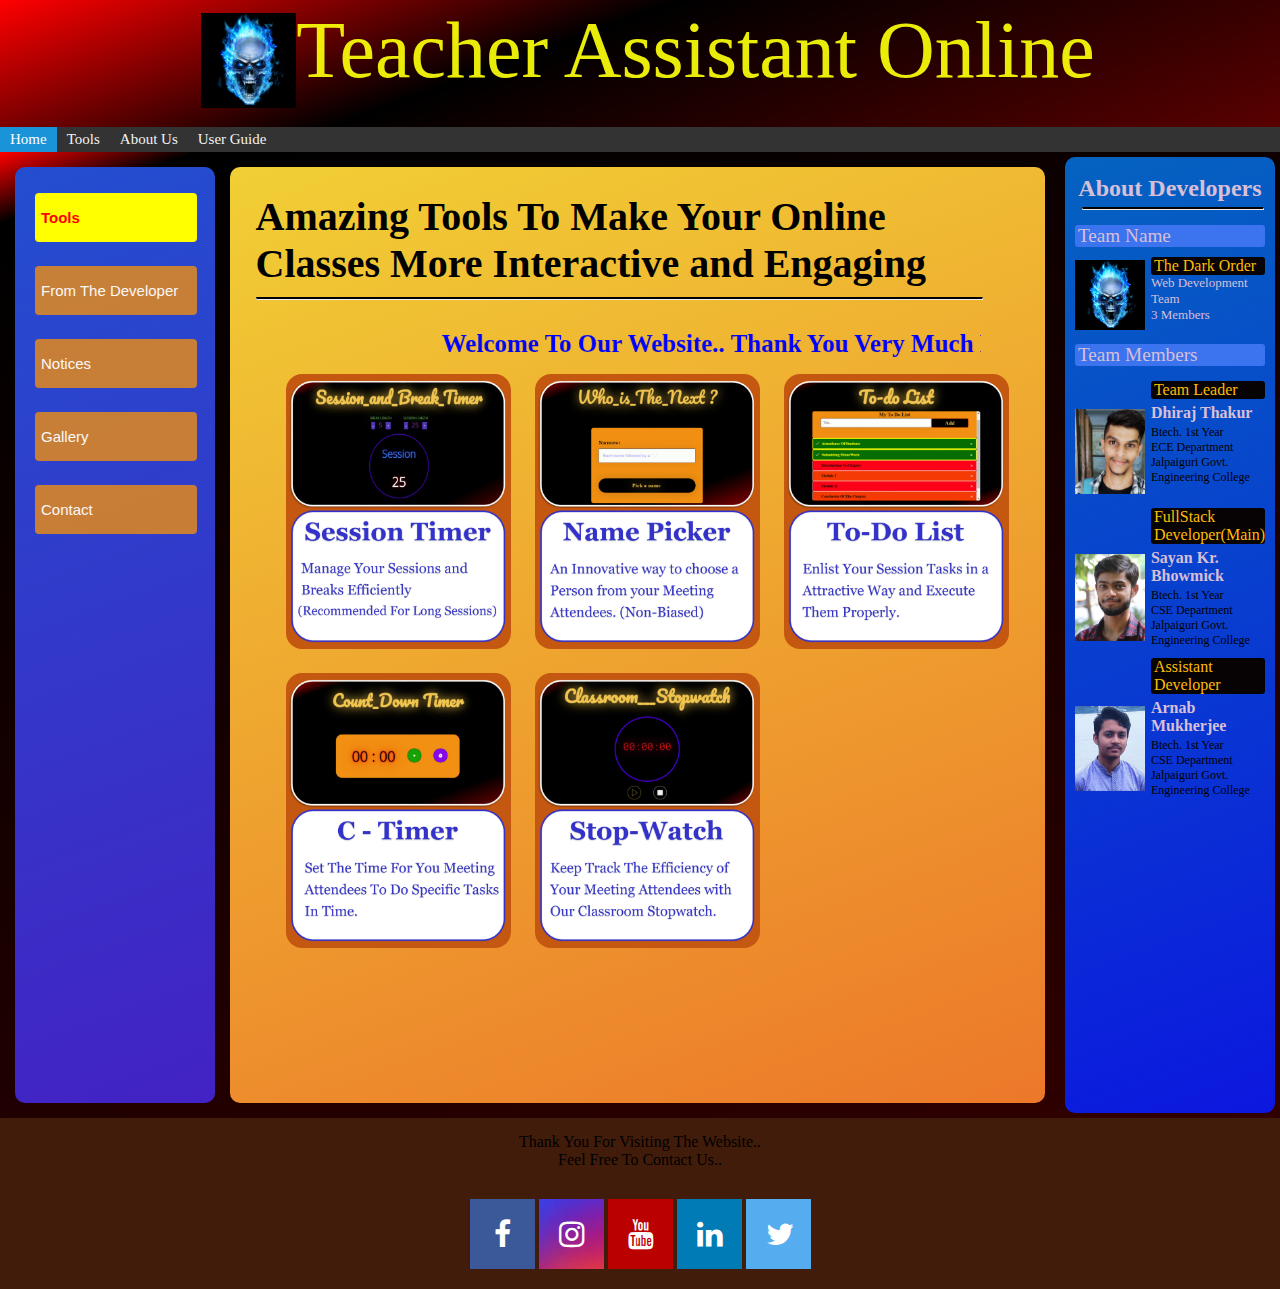
<file: index.html>
<!DOCTYPE html>
<html lang="en">
<head>
    <meta charset="UTF-8">
    <meta http-equiv="X-UA-Compatible" content="IE=edge">
    <meta name="viewport" content="width=device-width, initial-scale=1.0">

    <title>Teacher Assistant Online</title>

    <link rel="icon" type="image/jpg" href="/images/icon.png" />

    <link rel="stylesheet" href="style.css" />
    <link rel="stylesheet" href="https://cdnjs.cloudflare.com/ajax/libs/font-awesome/4.7.0/css/font-awesome.min.css">
    <!-- library for popular icons -->
    
</head>


<body>
    <header>
        <div class="title">
        <span class="images"><img src="/images/icon.png" width="95px"></span>
        <span class="name">Teacher Assistant Online</span>
        </div>

        <div class="topnav" id="navbar">
            <a class="active" href="/index.html">Home</a>
            <a href="/tools/index.html">Tools</a>
            <a href="/about us/index.html">About Us</a>
            <a href="/user guide/index.html">User Guide</a>
        </div>
        
    </header>

   

    <main>
  
        <span class="tab">
            <button class="tablinks" onclick="openTab(event, 'tools')" id="defaultOpen">Tools</button>
            <button class="tablinks" onclick="openTab(event, 'fromDeveloper')">From The Developer</button>
            <button class="tablinks" onclick="openTab(event, 'notices')">Notices</button>
            <button class="tablinks" onclick="openTab(event, 'gallery')">Gallery</button>
            <button class="tablinks" onclick="openTab(event, 'contact')">Contact</button>
        </span>
          
        <span id="tools" class="tabcontent">
            <h1>Amazing Tools To Make Your Online Classes More Interactive and Engaging</h1>
            <hr style="width:95%;margin-top:10px;margin-bottom:30px;border-top: 2px solid black;">
            <marquee style="justify-content: center;font-size: 25px; color: blue;font-weight: 800;" width="95%" height="30px" behavior="scroll" direction="left" scrollamount="8">
                Welcome To Our Website.. Thank You Very Much For Using Our Tools.
            </marquee>
            <div style="padding-left: 20px;">
                <span><a href="/session timer/index.html" target="_blank">
                    <img src="/images/sessionTimer1.jpg" height="275px" width="225px" style="margin:10px; border-radius:16px"></a>
                </span>
                <span><a href="/name picker/index.html" target="_blank">
                    <img src="/images/namePicker1.jpg" height="275px" width="225px" style="margin:10px; border-radius:16px"></a>
                </span>
                <span><a href="/to-do list/index.html" target="_blank">
                    <img src="/images/to-doList1.jpg" height="275px" width="225px" style="margin:10px; border-radius:16px"></a>
                </span>
                <span><a href="/countdownTimer/index.html" target="_blank">
                    <img src="/images/timer1.jpg" height="275px" width="225px" style="margin:10px; border-radius:16px"></a>
                </span>
                <span><a href="/name picker/index.html" target="_blank">
                    <img src="/images/stopwatch1.jpg" height="275px" width="225px" style="margin:10px; border-radius:16px"></a>
                </span>
            </div>
        </span>
          
        <span id="fromDeveloper" class="tabcontent">
            <h2>From The Developers</h2>
            <hr style="width:95%;margin-top:20px;margin-bottom:30px;border-top: 2px solid black;">
            <p style="font-size: 1.2em;">This ALL-IN-ONE Website contains Amazing Tools, which contains Amazing Tools that can be used with
                any Video Conferencing Application like Google-Meet, Zoom etc. This Website has been basically designed for
                Teachers and Meeting Hosts to manage their Online Session. <br><br>
                Nowdays Everything is converting into Online Mode and we have to attend a lot of online sssions in our Daily 
                life. The task becomes more difficult for the Teachers and Meeting Hosts to manage their sessions. In views of this, our
                Website has come with Many Life changing tools that will surely make your Online Sessions not only more Easy to
                Manage but also More Interactive and Engaging.
            </p>
        </span>

        <span id="notices" class="tabcontent">
            <h2>Notices</h2>
            <hr style="width:95%;margin-top:20px;margin-bottom:30px;border-top: 2px solid black;">
            <p style="font-size: 1.2em;color: red;">
                <marquee style="display: flex;align-content: center;justify-content: center;font-size: 25px;font-weight: 800;" width="800px" height="300px" behavior="scroll" direction="up" scrollamount="8">
                    New Amazing Tools Will Soon Be Uploaded On This Site.<br><br>
                    Please Stay Connected With Us and Keep Using Our Tools.
                </marquee>
            </p>
        </span>
        
        <span id="gallery" class="tabcontent">
        <h2>Gallery</h2>
        <hr style="width:95%;margin-top:20px;margin-bottom:30px;border-top: 2px solid black;">
        <h3 style="text-align:center;padding-bottom: 40px;font-size: 2em;">Our Gallery</h3>

        <div class="container">
            <div class="mySlides">
            <div class="numbertext">1 / 10</div>
                <img src="/images/gallery1.jpg" style="width:100%">
            </div>

            <div class="mySlides">
            <div class="numbertext">2 / 10</div>
                <img src="/images/gallery2.jpg" style="width:100%">
            </div>

            <div class="mySlides">
            <div class="numbertext">3 / 10</div>
                <img src="/images/gallery3.jpg" style="width:100%">
            </div>
    
            <div class="mySlides">
            <div class="numbertext">4 / 10</div>
            <img src="/images/gallery4.jpg" style="width:100%">
            </div>

            <div class="mySlides">
            <div class="numbertext">5 / 10</div>
                <img src="/images/gallery5.jpg" style="width:100%">
            </div>
    
            <div class="mySlides">
            <div class="numbertext">6 / 10</div>
                <img src="/images/gallery6.jpg" style="width:100%">
            </div>

            <div class="mySlides">
            <div class="numbertext">7 / 10</div>
                <img src="/images/gallery7.jpg" style="width:100%">
            </div>

            <div class="mySlides">
            <div class="numbertext">8 / 10</div>
                <img src="/images/gallery8.jpg" style="width:100%">
            </div>

            <div class="mySlides">
            <div class="numbertext">9 / 10</div>
                <img src="/images/gallery9.jpg" style="width:100%">
            </div>

            <div class="mySlides">
            <div class="numbertext">10 / 10</div>
                <img src="/images/gallery10.jpg" style="width:100%">
            </div>
    
            <a class="prev" onclick="plusSlides(-1)">❮</a>
            <a class="next" onclick="plusSlides(1)">❯</a>

            <div class="caption-container">
                <p id="caption"></p>
            </div>

            <div class="row" style="margin-top: 20px;">
                <div class="column">
                  <img class="demo cursor" src="/images/gallery1.jpg" style="width:100%; height:40px" onclick="currentSlide(1)" alt="Website">
                </div>
                <div class="column">
                  <img class="demo cursor" src="/images/gallery2.jpg" style="width:100%; height:40px" onclick="currentSlide(2)" alt="Session Timer">
                </div>
                <div class="column">
                  <img class="demo cursor" src="/images/gallery3.jpg" style="width:100%; height:40px" onclick="currentSlide(3)" alt="Break Timer">
                </div>
                <div class="column">
                  <img class="demo cursor" src="/images/gallery4.jpg" style="width:100%; height:40px" onclick="currentSlide(4)" alt="Random Name Picker">
                </div>
                <div class="column">
                  <img class="demo cursor" src="/images/gallery5.jpg" style="width:100%; height:40px" onclick="currentSlide(5)" alt="Random Name Display">
                </div>    
                <div class="column">
                  <img class="demo cursor" src="/images/gallery6.jpg" style="width:100%; height:40px" onclick="currentSlide(6)" alt="Classroom Stopwatch">
                </div>
                <div class="column">
                  <img class="demo cursor" src="/images/gallery7.jpg" style="width:100%; height:40px" onclick="currentSlide(7)" alt="to-do list">
                </div>
                <div class="column">
                  <img class="demo cursor" src="/images/gallery8.jpg" style="width:100%; height:40px" onclick="currentSlide(8)" alt="countdown timer">
                </div>
                <div class="column">
                  <img class="demo cursor" src="/images/gallery9.jpg" style="width:100%; height:40px" onclick="currentSlide(9)" alt="notice">
                </div>
                <div class="column">
                  <img class="demo cursor" src="/images/gallery10.jpg" style="width:100%; height:40px" onclick="currentSlide(10)" alt="developpers">
                </div>
            </div>
        </div>

        <script src="/script.js"></script>

        </span>

        <span id="contact" class="tabcontent">
            <h2>Contact Us</h2>
            <hr style="width:95%;margin-top:20px;margin-bottom:30px;border-top: 2px solid black;">
            <p style="font-size: 20px;">
                <span style="float:left;font-size:22px;padding-bottom:20px;margin-right:20px;font-weight:bold;">Team Leader :</span>
                <b>Dhiraj Thakur</b><br>
                Contact Number : 8777288975 <br>
                Email Id       : <i>thakurdhiraj686@gmail.com</i>
            </p>
            <br><br>            
            <p style="font-size: 20px;">
                <span style="float:left;font-size:22px;padding-bottom:110px;margin-right:20px;font-weight:bold;">Developers :</span>
                <b>Sayan Kr. Bhowmick</b><br>
                Contact Number : 6291206532 <br>
                Email Id       : <i>sayankr007@gmail.com</i>
                <br><br>
                <b>Arnab Mukherjee</b><br>
                Contact Number : 7044621221<br>
                Email Id       : <i>2025.cse24.arnabmukherjee@gmail.com</i>
            </p>

            <div style="margin-left: 30px; margin-top: 3em;border-radius: 6px;border: 4px solid rgb(212, 27, 27);width: 320px;height: 300px;padding-top: 2em;">
                <p style="padding-left: 10px;font-size: large;font-weight: bold;">Contact Form</p><br>
                <form style="padding-left: 8px;display:grid;width: 300px;" method="post" name="contact_form" action="/email.php">

                    Your Name:
                    <input type="text" name="name">
                    Phone Number:
                    <input type="number" name="phnumber">
                    Email Address:
                    <input type="text" name="email">
                    Message:
                    <textarea name="message"></textarea>
                    <input style="margin-top: 18px;" type="submit" value="Submit">
                    </form>

                <script language="JavaScript">
                    var frmvalidator  = new Validator("contactform");
                    frmvalidator.addValidation("name","req","Please provide your name");
                    frmvalidator.addValidation("email","req","Please provide your email");
                    frmvalidator.addValidation("email","email","Please enter a valid email address");
                </script>
            </div>
        </span>
          
        <script>
            function openTab(evt, tabName) {
            var i, tabcontent, tablinks;
          
            tabcontent = document.getElementsByClassName("tabcontent");
            for (i = 0; i < tabcontent.length; i++) {
                tabcontent[i].style.display = "none";
            }
          
            tablinks = document.getElementsByClassName("tablinks");
            for (i = 0; i < tablinks.length; i++) {
                tablinks[i].className = tablinks[i].className.replace(" active", "");
            }
          
            document.getElementById(tabName).style.display = "block";
            evt.currentTarget.className += " active";
            }
          
            // Get the element with id="defaultOpen" and click on it
            document.getElementById("defaultOpen").click();
          
        </script>

        <span class="about">
            <div style="margin-top:8px;text-align:center;font-size:1.5em;font-weight:600"> About Developers </div>
            <hr style="width:95%; margin-left:7px;margin-top:5px;margin-bottom:15px;border-top: 2px solid black;">

            <div style="background-color:rgb(59, 116, 238);margin-bottom:10px;text-align:left;font-size:1.2em;font-weight:300;border-radius: 3px;padding-left: 3px">Team Name</div>
            <div class="team_info">
                <span style="padding-top: 3px"><img src="/images/icon.png" width="70px" alt=""></span>
                <span style="margin-left:6px">
                    <div  style="background-color:rgb(7, 2, 4);font-size:1em;color:rgb(253, 188, 7); font-weight:300;border-radius:3px;padding-left: 3px">The Dark Order</div>
                    <div style="font-size:small;">Web Development Team<br>3 Members</div>
                </span>
            </div>

            <div style="background-color:rgb(59, 116, 238);margin-bottom:10px;text-align:left;font-size:1.2em;font-weight:300;border-radius: 3px;padding-left: 3px">Team Members</div>

            <div class="member_info1" style="margin-top: 5px;" >
                <span style="padding-top: 28px"><img src="/images/dheeraj.jpg" width="70px" alt=""></span>
                <span style="margin-left:6px">
                    <div style="background-color:rgb(7, 2, 4);font-size:1em;color:rgb(253, 188, 7); font-weight:300;border-radius:3px;padding-left: 3px">Team Leader</div>
                    <div style="padding-top:5px;font-weight:bolder">Dhiraj Thakur</div>
                    <div style="padding-top:3px;font-size:12px;color:black">Btech. 1st Year<br>ECE Department<br>Jalpaiguri Govt. Engineering College</div>
                </span>
            </div>

            <div class="member_info2">
                <span style="padding-top: 46px"><img src="/images/sayan.jpg" width="70px" alt=""></span>
                <span style="margin-left:6px">
                    <div style="background-color:rgb(7, 2, 4);font-size:1em;color:rgb(253, 188, 7); font-weight:300;border-radius:3px;padding-left: 3px">FullStack Developer(Main)</div>
                    <div style="padding-top:5px;font-weight:bolder">Sayan Kr. Bhowmick</div>
                    <div style="padding-top:3px;font-size:12px;color:black">Btech. 1st Year<br>CSE Department<br>Jalpaiguri Govt. Engineering College</div>
                </span>
            </div>

            <div class="member_info3">
                <span style="padding-top: 48px"><img src="/images/arnab.jpg" width="70px" alt=""></span>
                <span style="margin-left:6px">
                    <div style="background-color:rgb(7, 2, 4);font-size:1em;color:rgb(253, 188, 7); font-weight:300;border-radius:3px;padding-left: 3px">Assistant Developer</div>
                    <div style="padding-top:5px;font-weight:bolder">Arnab Mukherjee</div>
                    <div style="padding-top:3px;font-size:12px;color:black">Btech. 1st Year<br>CSE Department<br>Jalpaiguri Govt. Engineering College</div>
                </span>
            </div>
            
        </span>

        <!-- <h1>Amazing Tools To Make Online Class More Interactive</h1>
        
        <p>sayanSRK is the best..</p> -->
        
    </main>



    <footer>

        <div class="thanks">Thank You For Visiting The Website.. <br> Feel Free To Contact Us..</div>

        <div class="socialMedia">
            <a href="#" class="fa fa-facebook"></a>
            <a href="#" class="fa fa-instagram"></a>
            <a href="#" class="fa fa-youtube"></a>
            <a href="#" class="fa fa-linkedin"></a>
            <a href="#" class="fa fa-twitter"></a>
        </div>
        
    </footer>



<script src="script.js"></script>

</body>
</html>
</file>
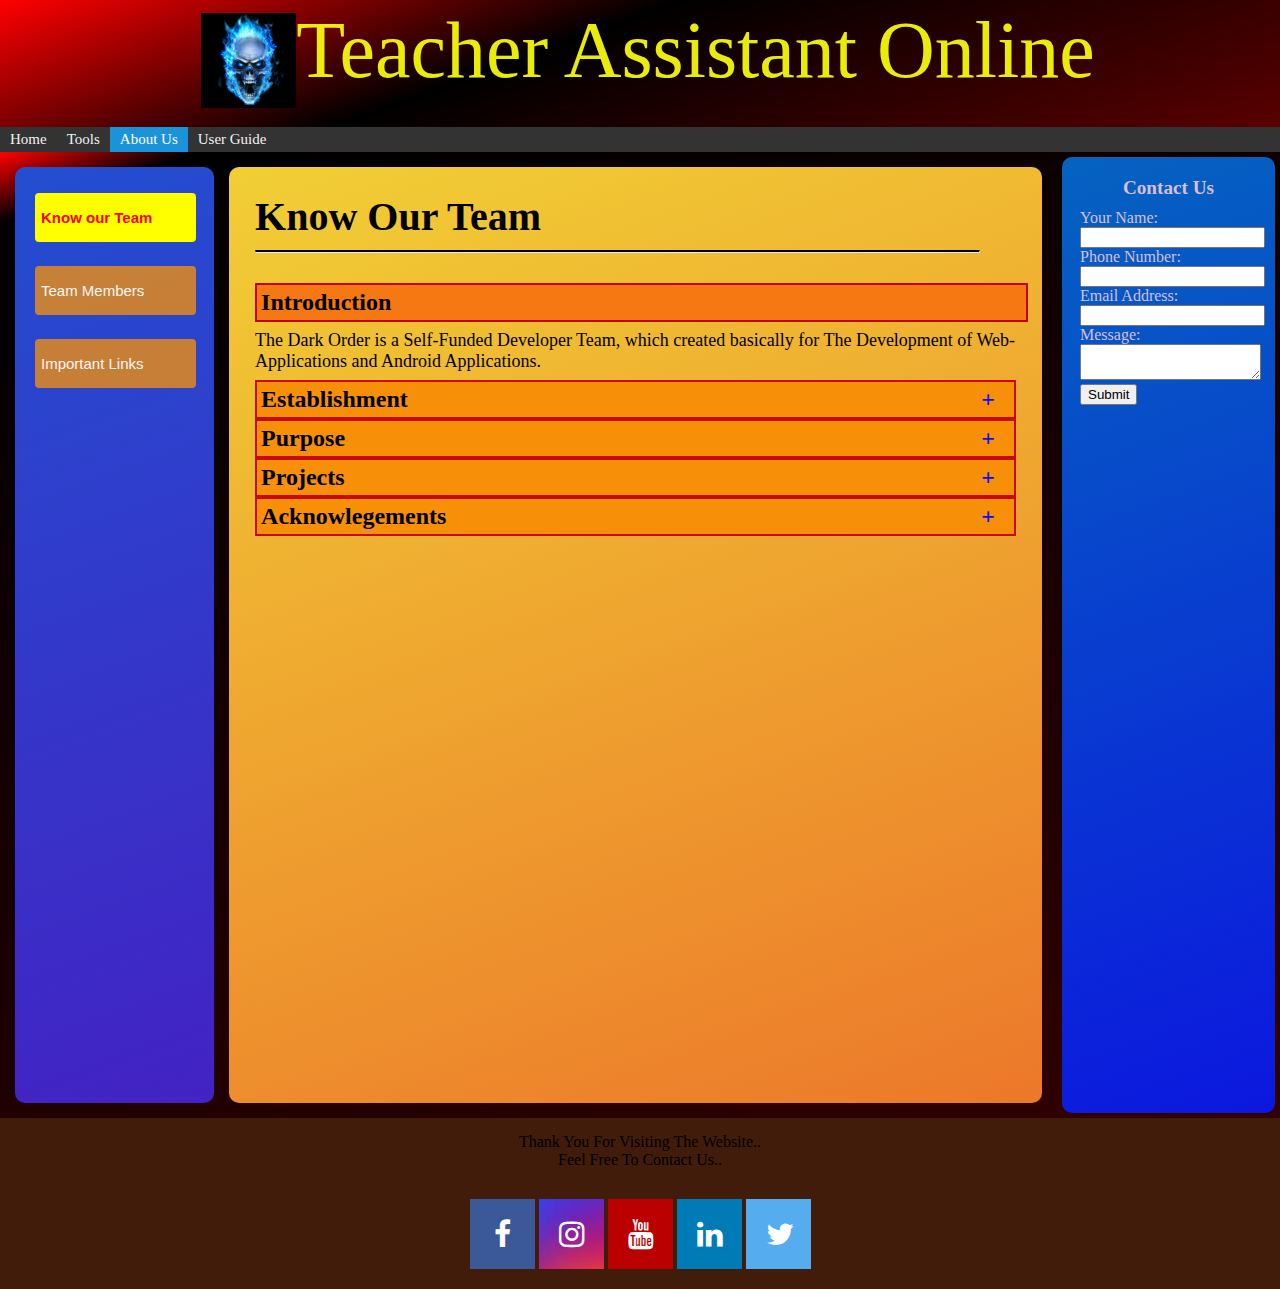
<file: about us/index.html>
<!DOCTYPE html>
<html lang="en">
<head>
    <meta charset="UTF-8">
    <meta http-equiv="X-UA-Compatible" content="IE=edge">
    <meta name="viewport" content="width=device-width, initial-scale=1.0">

    <title>Teacher Assistant Online</title>

    <link rel="icon" type="image/jpg" href="/images/icon.png" />

    <link rel="stylesheet" href="style.css" />
    <link rel="stylesheet" href="https://cdnjs.cloudflare.com/ajax/libs/font-awesome/4.7.0/css/font-awesome.min.css">
    <!-- library for popular icons -->
    
</head>


<body>
    <header>
        <div class="title">
        <span class="images"><img src="/images/icon.png" width="95px"></span>
        <span class="name">Teacher Assistant Online</span>
        </div>

        <div class="topnav" id="navbar">
            <a href="/index.html">Home</a>
            <a href="/tools/index.html">Tools</a>
            <a class="active" href="/about us/index.html">About Us</a>
            <a href="/user guide/index.html">User Guide</a>
        </div>
        
    </header>

   

    <main>
  
        <span class="tab">
            <button class="tablinks" onclick="openTab(event, 'team')" id="defaultOpen">Know our Team</button>
            <button class="tablinks" onclick="openTab(event, 'members')">Team Members</button>
            <button class="tablinks" onclick="openTab(event, 'links')">Important Links</button>
        </span>
          
        <span id="team" class="tabcontent">
            <h2>Know Our Team</h2>
            <hr style="width:95%;margin-top:10px;margin-bottom:30px;border-top: 2px solid black;">

            <h3>Introduction</h3>    
            <p style="padding-top: 8px;padding-bottom: 8px;font-size:18px;"> 
                The Dark Order is a Self-Funded Developer Team, which created basically for The Development of Web-Applications and
                Android Applications.
                <br>
            </p>

            <button class="collapsible">Establishment</button>
            <div class="content">
                <p style="padding-top: 8px;padding-bottom: 8px;font-size:18px;margin: 5px;">
                   The Dark Order has been created by Sayan Kumar Bhowmick, Arnab Mukherjee and Dhiraj Thakur in January,
                   2022. It was created for the Event "Hack With Agora" organised by The Company Agora.io for the 1st and 2nd 
                   Year B.tech Students.
                   <br>
                   Aroga.io is a Company that basically host SDKs for Video-Calling, Voice-Calling, Live Vide-streaming,
                   Messaging, Two-Way Communications etc. (referring to the Important Links section to know more about Agora.io)
                </p>
            </div>

            <button class="collapsible">Purpose</button>
            <div class="content">
                <p style="padding-top: 8px;padding-bottom: 8px;font-size:18px;margin: 5px;">
                    The Purpose of The Dark Order is to provide Advanced Facilities in an innovative way, in the form of
                    Web-based and Android Applications. We are Working on Various Issues related to Online-Education,
                    Medical Emergencies, and Entertainment of Those Persons who spends almost 24 hours in a very busy schedule.
                    <br>
                    We are Planning to Provide our Services all over India and Abroad also. In this days, Knowledge of the
                    Digital World is Mandatory for all and we are designing our tools in a simple down-to-earth manner, so that
                    it can be easily used by Children and Senior Citizens Who are not so familiar with Technologies.
                </p>
            </div>

            <button class="collapsible">Projects</button>
            <div class="content">
                <p style="padding-top: 8px;padding-bottom: 8px;font-size:18px;margin: 5px;">
                    This Web-Application, "Teacher Assistant Online" is The First Project of The Dark Order and
                    We are Planning 100+ Projects that will be published by the end of 2025. All The Projects will
                    be based on Education, Medical Isues, and Entertainment Purposes. Temporarily we are taking the business
                    purposes at a corner-side but we will soon start working on those types of projects also.
                </p>
            </div>

            <button class="collapsible">Acknowlegements</button>
            <div class="content">
                <p style="padding-top: 8px;padding-bottom: 8px;font-size:18px;margin: 5px;">
                    Agora.io<br>w3schools.com<br>Google Fonts Database<br>Javascript Libraries
                </p>
            </div>
                
            <script>
            var coll = document.getElementsByClassName("collapsible");
            var i;
                
            for (i = 0; i < coll.length; i++) {
            coll[i].addEventListener("click", function() {
                this.classList.toggle("active");
                var content = this.nextElementSibling;
                if (content.style.maxHeight){
                    content.style.maxHeight = null;
                } 
                else {
                    content.style.maxHeight = content.scrollHeight + "px";
                } 
            });
            }
            </script>

        </span>
          
        <span id="members" class="tabcontent">
            <h2>Team Members</h2>
            <hr style="width:95%;margin-top:20px;margin-bottom:30px;border-top: 2px solid black;">

            <h4 style="font-size: x-large;width: 100%;background-color: rgb(245, 120, 18);padding: 4px;">Team Leader</h4>

            <div class="container">
                <a href="/images/dheeraj.jpg" target="_blank"><img src="/images/dheeraj1.jpg" style="width:90px"></a>
                <p><span>Dhiraj Thakur</span>
                Bachelor of Technology, 1st Year<br>Department of Electronics Engineering<br>Jalpaiguri Government Engineering College
                </p>
                <p style="margin: 15px;">
                    Contact Number : 8777288975 <br>
                    Email Id       : <i>thakurdhiraj686@gmail.com</i>
                </p>
            </div>

            <h4 style="font-size: x-large;width: 100%;background-color: rgb(245, 120, 18);padding: 4px;">Web Developers</h4>

            <div class="container">
                <a href="/images/sayan.jpg" target="_blank"><img src="/images/sayan1.jpg" style="width:90px"></a>
                <p><span>Sayan Kumar Bhowmick<br><i>(Main FullStack Developer)</i></span>
                Bachelor of Technology, 1st Year<br>Department of Computer Science Engineering<br>Jalpaiguri Government Engineering College
                </p>
                <p style="margin: 15px;">
                    Contact Number : 6291206532<br>
                    Email Id       : <i>sayankr007@gmail.com</i>
                </p>
            </div>
            <div class="container">
                <a href="/images/arnab.jpg" target="_blank"><img src="/images/arnab1.jpg" style="width:90px"></a>
                <p><span>Arnab Mukherjee<br><i>(Assistant Developer)</i></span>
                Bachelor of Technology, 1st Year<br>Department of Computer Science Engineering<br>Jalpaiguri Government Engineering College
                </p>
                <p style="margin: 15px;">
                    Contact Number : 7044621221<br>
                    Email Id       : <i>2025.cse24.arnabmukherjee@gmail.com</i>
                </p>
            </div>
            
        </span>
          
        <span id="links" class="tabcontent">
            <h2>Important Links</h2>
            <hr style="width:95%;margin-top:20px;margin-bottom:30px;border-top: 2px solid black;">
            <div style="display: linline-flex;font-size: larger;">
                Agora website    :   <a href="https://www.agora.io/en/" target="_blank">https://www.agora.io/en/</a><br><br>
                How to Use Tools :   <a href="/user guide/index.html">User Guide</a><br><br>
                w3schools : <a href="https://www.w3schools.com" target="_blank">Click here to goto their site</a>
            </div>
        </span>
          
        <script>
            function openTab(evt, tabName) {
            var i, tabcontent, tablinks;
          
            tabcontent = document.getElementsByClassName("tabcontent");
            for (i = 0; i < tabcontent.length; i++) {
                tabcontent[i].style.display = "none";
            }
          
            tablinks = document.getElementsByClassName("tablinks");
            for (i = 0; i < tablinks.length; i++) {
                tablinks[i].className = tablinks[i].className.replace(" active", "");
            }
          
            document.getElementById(tabName).style.display = "block";
            evt.currentTarget.className += " active";
            }
          
            // Get the element with id="defaultOpen" and click on it
            document.getElementById("defaultOpen").click();
          
        </script>

        <span class="contactForm">
            <div style="font-size:larger; font-weight: 700;text-align: center;padding-top:10px;padding-bottom: 10px;">Contact Us</div>

            <form style="padding-left: 8px;" method="post" name="contact_form"
                action="/email.php">
                Your Name:
                <input type="text" name="name">
                Phone Number:
                <input type="number" name="phnumber">
                Email Address:
                <input type="text" name="email">
                Message:
                <textarea name="message"></textarea>
                <input type="submit" value="Submit">
            </form>

            <script language="JavaScript">
                var frmvalidator  = new Validator("contactform");
                frmvalidator.addValidation("name","req","Please provide your name");
                frmvalidator.addValidation("email","req","Please provide your email");
                frmvalidator.addValidation("email","email","Please enter a valid email address");
            </script>
        </span>
        
    </main>



    <footer>

        <div class="thanks">Thank You For Visiting The Website.. <br> Feel Free To Contact Us..</div>

        <div class="socialMedia">
            <a href="#" class="fa fa-facebook"></a>
            <a href="#" class="fa fa-instagram"></a>
            <a href="#" class="fa fa-youtube"></a>
            <a href="#" class="fa fa-linkedin"></a>
            <a href="#" class="fa fa-twitter"></a>
        </div>
        
    </footer>



<script src="script.js"></script>

</body>
</html>
</file>
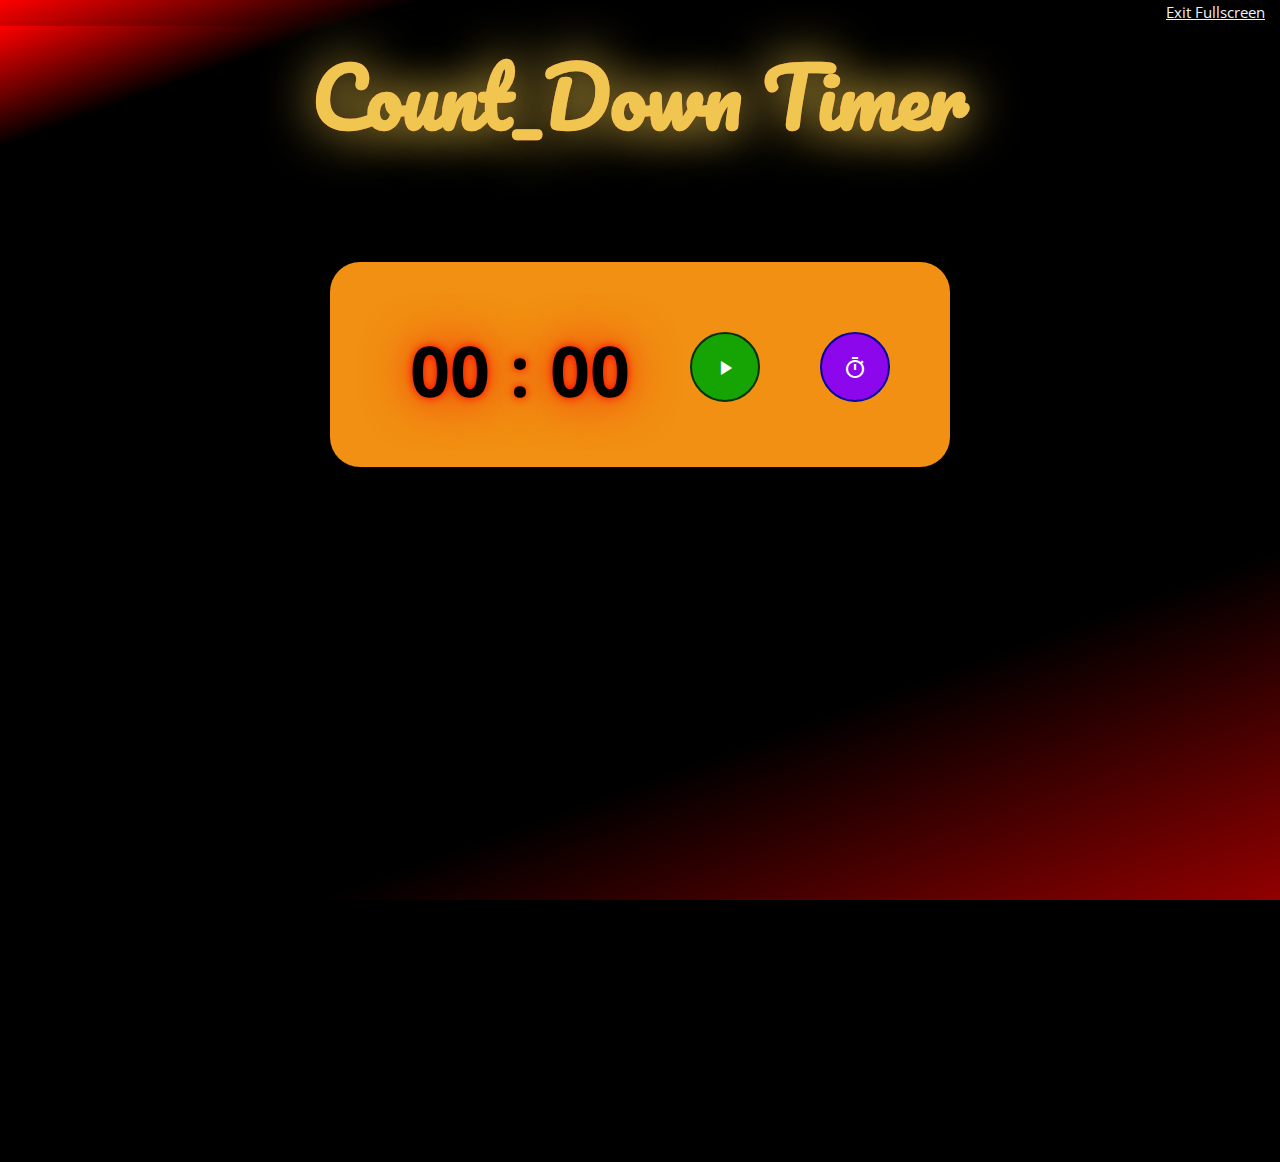
<file: countdownTimer/index.html>
<!DOCTYPE html>
<html lang="en">
<head>
    <meta charset="UTF-8">
    <meta http-equiv="X-UA-Compatible" content="IE=edge">
    <meta name="viewport" content="width=device-width, initial-scale=1.0">
    <title>count-down timer</title>

    <link rel="icon" type="image/jpg" href="/images/icon.png" />

    <link rel="stylesheet" href="/countdownTimer/style.css" />

    <script> window.console = window.console || function (t) { };</script>

    <script>
      if (document.location.search.match(/type=embed/gi)) {
        window.parent.postMessage("resize", "*");
      }
    </script>

</head>
<body>
    <div class="topnav">
        <a href="#" onclick="close_window();return false;">Exit Fullscreen</a>
        <script>
          var app = angular.module('Application', []);

          function close_window() {
          close();
          }

        </script>
    </div>
    
    <h1>Count_Down Timer</h1>

    <main>
      <link href="https://fonts.googleapis.com/icon?family=Material+Icons" rel="stylesheet">
      <div class="timer"></div>
      <script src="script.js"></script>
    </main>
    
</body>
</html>
</file>
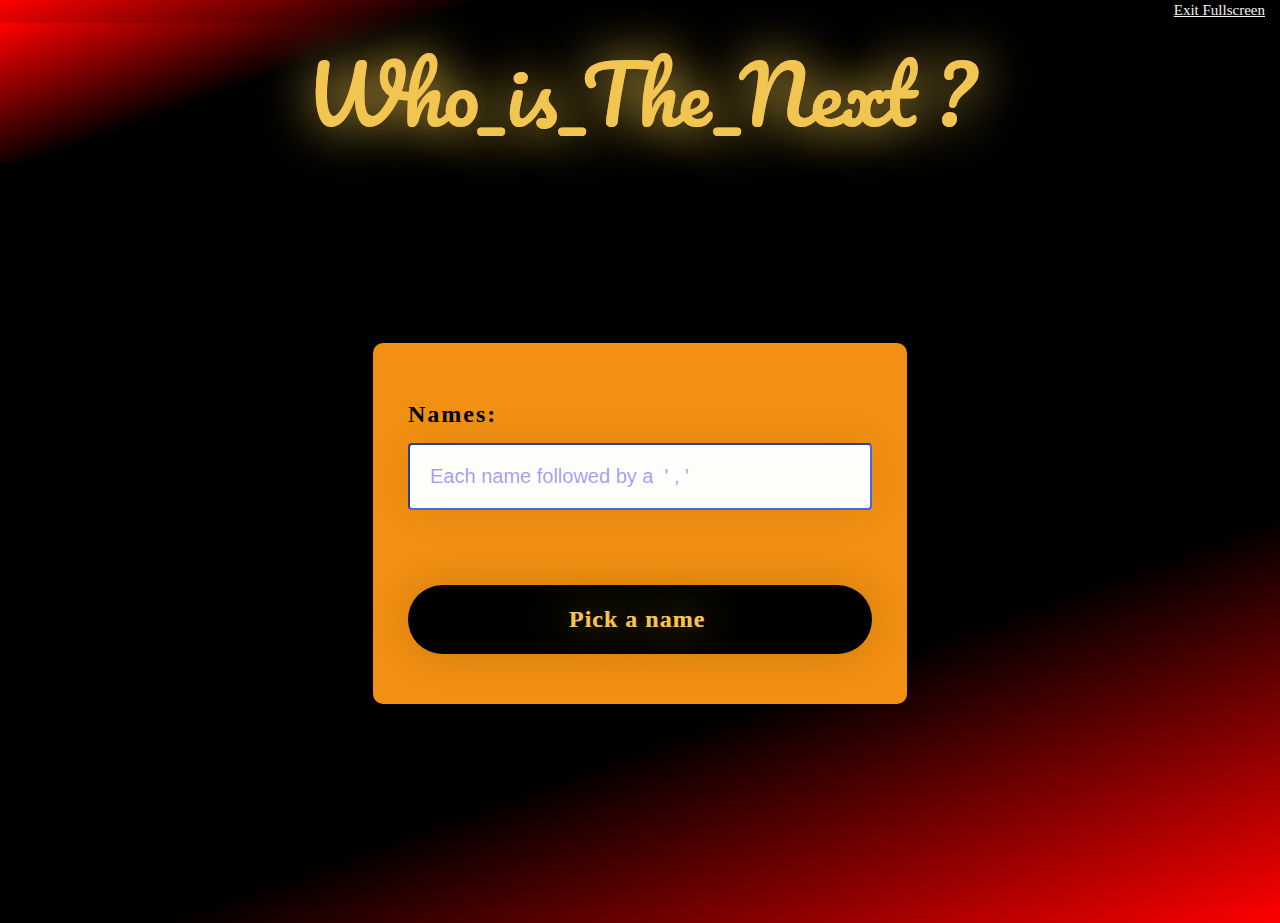
<file: name picker/index.html>
<!DOCTYPE html>

<html lang="en">

<head>

    <meta charset="UTF-8" />
    <meta name="viewport" content="width=device-width, initial-scale=1.0" />

    <link rel="icon" type="image/jpg"
        href="icon.png" />

    <title>Random Name Picker</title>
    <link rel="stylesheet" href="style.css" />

    <script>window.console = window.console || function (t) { };</script>
    <script>
        if (document.location.search.match(/type=embed/gi)) {
            window.parent.postMessage("resize", "*");
        }
    </script>


</head>

<body translate="no">

    <div class="topnav">
        <a href="#" onclick="close_window();return false;">Exit Fullscreen</a>
      </div>
      
    <div class="overlay">
        
        <canvas id="world"></canvas>
        <h1 id="winner"></h1>

        <svg id="close" aria-hidden="true" data-prefix="far" data-icon="times" role="img"
            xmlns="http://www.w3.org/2000/svg" viewBox="0 0 320 512" class="svg-inline--fa fa-times fa-w-10 fa-3x">
            <path fill="white"
            d="M207.6 256l107.72-107.72c6.23-6.23 6.23-16.34 0-22.58l-25.03-25.03c-6.23-6.23-16.34-6.23-22.58 0L160 208.4 52.28 100.68c-6.23-6.23-16.34-6.23-22.58 0L4.68 125.7c-6.23 6.23-6.23 16.34 0 22.58L112.4 256 4.68 363.72c-6.23 6.23-6.23 16.34 0 22.58l25.03 25.03c6.23 6.23 16.34 6.23 22.58 0L160 303.6l107.72 107.72c6.23 6.23 16.34 6.23 22.58 0l25.03-25.03c6.23-6.23 6.23-16.34 0-22.58L207.6 256z"
            class=""></path>
        </svg>

    </div>

    <div class="background">

        <nav>
            <div class="navWrapper">
                <a href="#">Who_is_The_Next ?</a>
            </div>
        </nav>

        <header>
            <div class="namepicker">
                <p>Names:</p>
                <input id="names" type="text" placeholder="Each name followed by a  ' , '">
                <a href="#" id="pick">Pick a name</a>
            </div>
        </header>

    </div>

    
    <script src='https://cdnjs.cloudflare.com/ajax/libs/jquery/3.3.1/jquery.min.js'></script>

        <!-- jQuery v3.3.1
        (c) JS Foundation and other contributors
        jquery.org/license 
        
        This is a javascript library and is used for animation purpose.... -->

    <script src='script.js'></script>

</body>

</html>
</file>
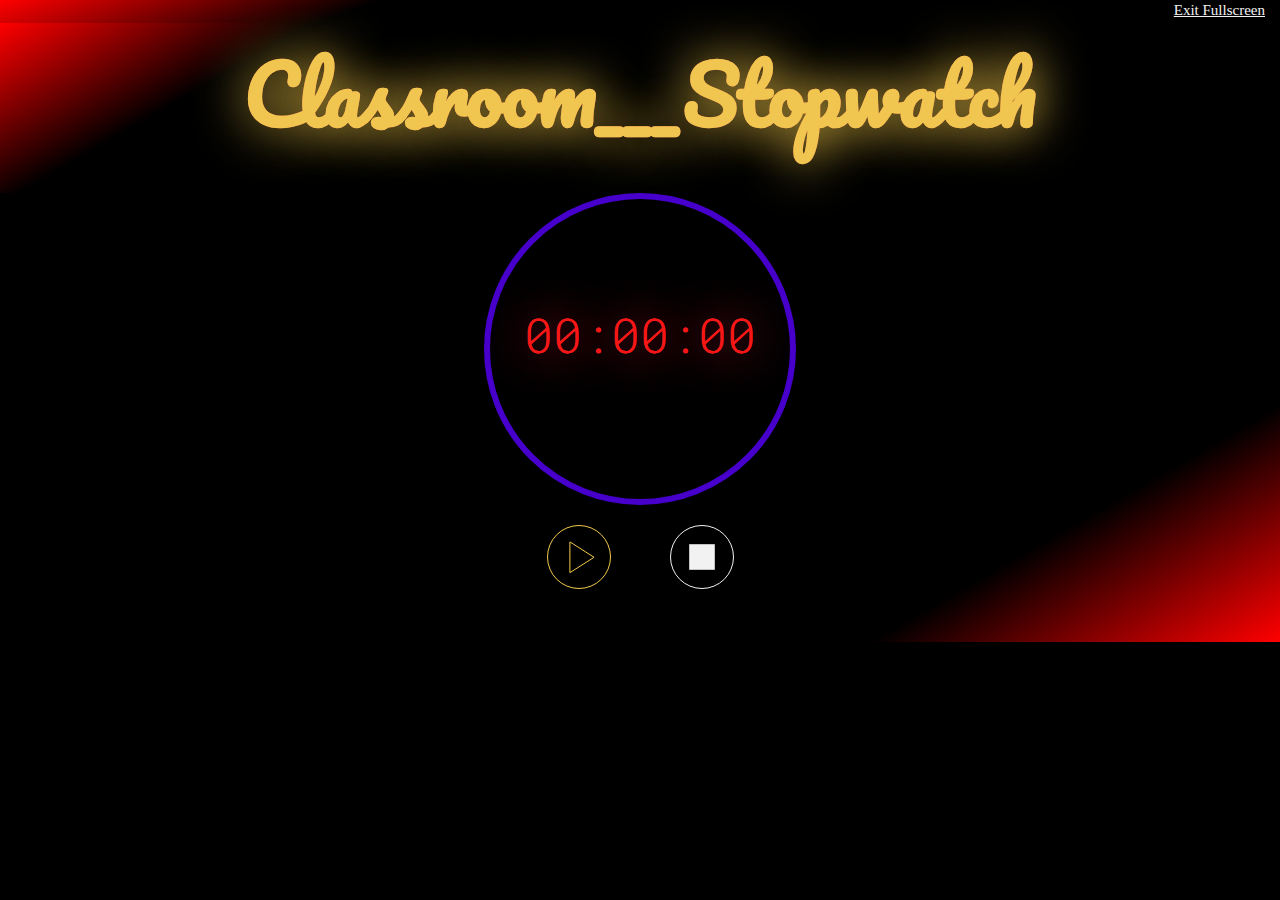
<file: stopwatch/index.html>
<!DOCTYPE html>
<html lang="en">
  <head>
    <meta charset="UTF-8" />
    <meta name="viewport" content="width=device-width, initial-scale=1.0" />
    <title>Gold Stopwatch</title>

    <link rel="icon" type="image/jpg" href="icon.png" />

    <link rel="stylesheet" href="style.css" />

    <link
      href="https://fonts.googleapis.com/css2?family=Montserrat:wght@200;900&display=swap"
      rel="stylesheet"
    />
    
    <link
      href="https://fonts.googleapis.com/css2?family=Roboto+Mono:ital,wght@0,300;1,300&display=swap"
      rel="stylesheet"
    />
    <link rel="stylesheet" href="https://cdnjs.cloudflare.com/ajax/libs/font-awesome/4.7.0/css/font-awesome.min.css">
    <!-- library for popular icons -->
  </head>

  <body>

    <div class="topnav">
      <a href="#" onclick="close_window();return false;">Exit Fullscreen</a>
    </div>
    
    <div class="stopwatch">
      <h1><span class="gold">Classroom___Stopwatch </span></h1>
    </div>

    <section>
      <div class="circle">
        <span class="time" id="display">00:00:00</span>
      </div>

      <div class="controls">
        <button class="buttonPlay">
          <img id="playButton" src="icons/play-button.svg"/>
          <img id="pauseButton" src="icons/pause-button.svg"/>
        </button>

        <button class="buttonReset">
          <img id="resetButton" src="icons/reset-button.svg" />
        </button>
      </div>
    </section>


    <script src="script.js"></script>
  </body>
</html>
</file>
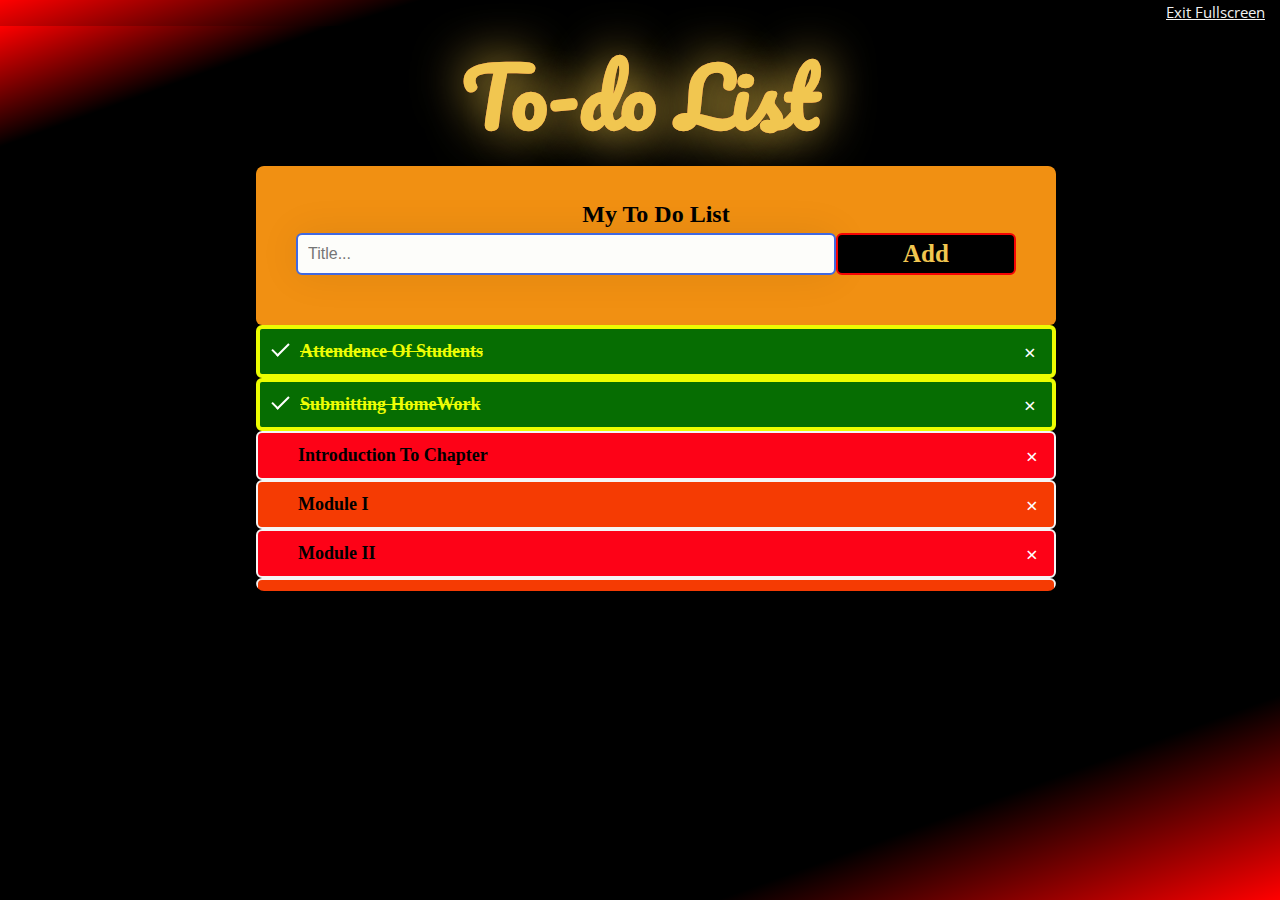
<file: to-do list/index.html>
<!DOCTYPE html>
<html lang="en">
<head>
    <meta charset="UTF-8">
    <meta http-equiv="X-UA-Compatible" content="IE=edge">
    <meta name="viewport" content="width=device-width, initial-scale=1.0">

    <title>To-Do List</title>

    <link rel="icon" type="image/jpg" href="/images/icon.png" />

    <link rel="stylesheet" href="/to-do list/style.css" />
    <script> window.console = window.console || function (t) { };</script>

    <script>
        if (document.location.search.match(/type=embed/gi)) {
            window.parent.postMessage("resize", "*");
        }
    </script>
</head>

<body>

    <div class="topnav">
        <a href="#" onclick="close_window();return false;">Exit Fullscreen</a>
        <script src="script.js"></script>
    </div>

    <h1>To-do List</h1>

    <main>
        <iframe src="/to-do list/to-doList.html" id="Iframe" height="425" width="800" style="border-radius:8px;border:none"></iframe>
        <script src="script.js"></script>
    </main>
</body>
</html>
</file>
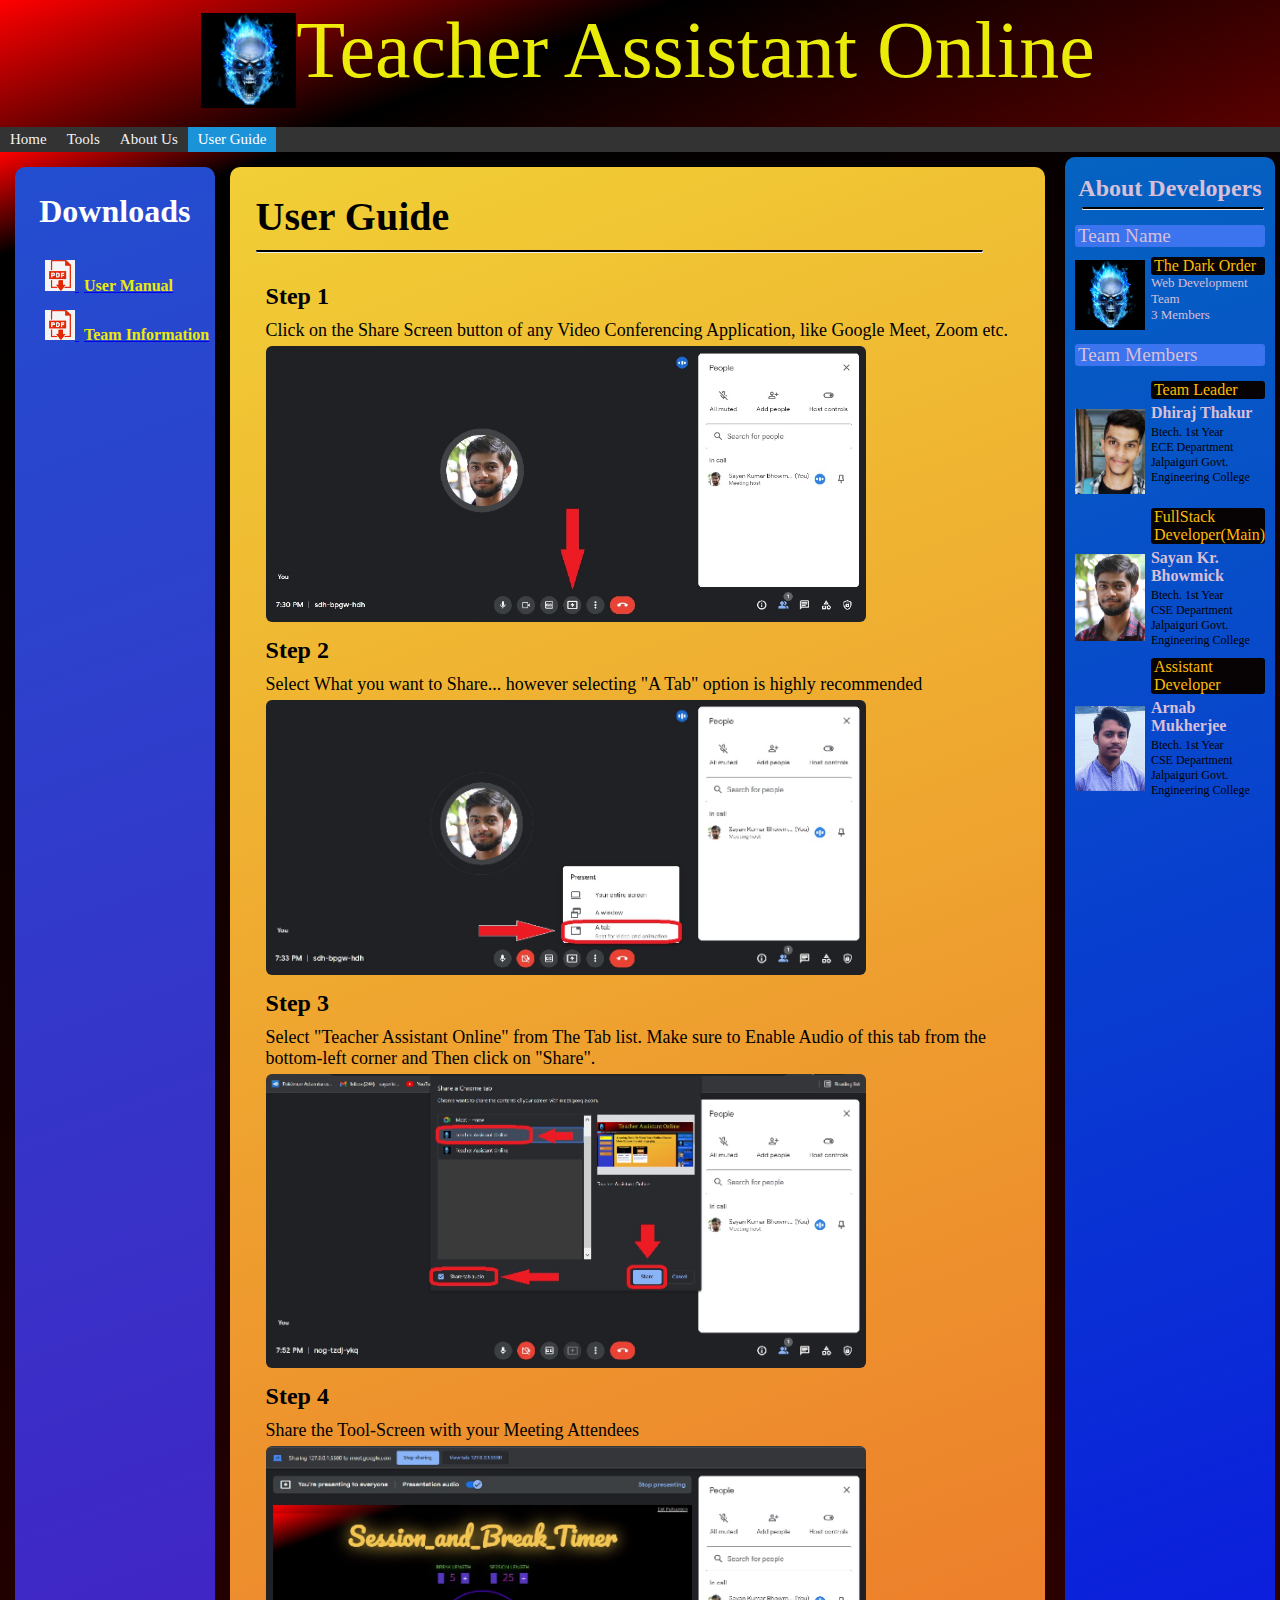
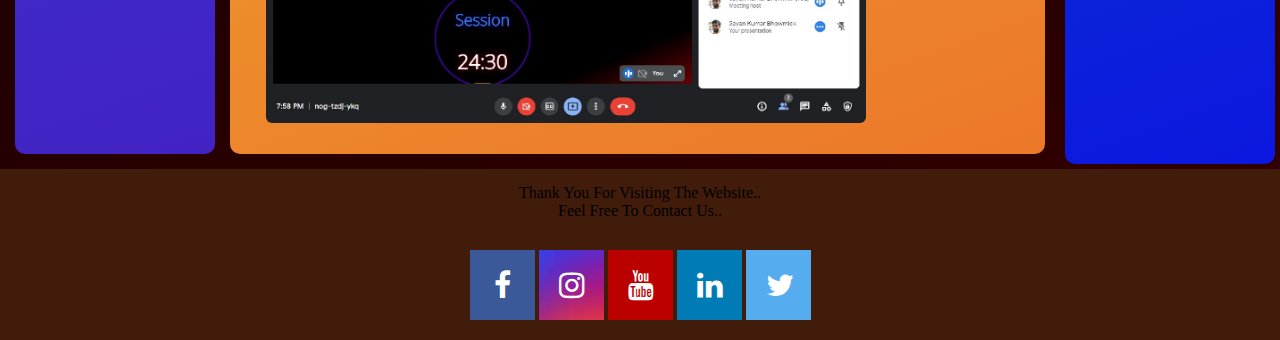
<file: user guide/index.html>
<!DOCTYPE html>
<html lang="en">
<head>
    <meta charset="UTF-8">
    <meta http-equiv="X-UA-Compatible" content="IE=edge">
    <meta name="viewport" content="width=device-width, initial-scale=1.0">

    <title>Teacher Assistant Online</title>

    <link rel="icon" type="image/jpg" href="/images/icon.png" />

    <link rel="stylesheet" href="style.css" />
    <link rel="stylesheet" href="https://cdnjs.cloudflare.com/ajax/libs/font-awesome/4.7.0/css/font-awesome.min.css">
    <!-- library for popular icons -->
    
</head>


<body>
    <header>
        <div class="title">
        <span class="images"><img src="/images/icon.png" width="95px"></span>
        <span class="name">Teacher Assistant Online</span>
        </div>

        <div class="topnav" id="navbar">
            <a href="/index.html">Home</a>
            <a href="/tools/index.html">Tools</a>
            <a href="/about us/index.html">About Us</a>
            <a class="active" href="/user guide/index.html">User Guide</a>
        </div>
        
    </header>

   

    <main>
  
        <span class="tab">
            <div style="padding-right:20px;font-size:xx-large;font-weight: 700;text-align: center;margin-bottom: 30px;" >Downloads</div>

            <div style="margin-left: 10px;display: inline-flex;">
                <a href="/attachments/User Guide.pdf" target="_blank">
                    <span  style="padding-top: 30px;"><img src="/images/pdf-Icon.png" width="30px"></span>
                    <span style="margin-bottom: 50px;color: rgb(238, 234, 8);font-weight: bold;padding-left: 5px;">User Manual</span>
                </a>
            </div>
            <div style="margin-left: 10px;display: inline-flex;padding-top: 15px;">
                <a href="/attachments/Know_our_team.pdf"  target="_blank">
                    <span  style="padding-top: 30px;"><img src="/images/pdf-Icon.png" width="30px"></span>
                    <span style="margin-bottom: 50px;color: rgb(238, 234, 8);font-weight: bold;padding-left: 5px;">Team Information</span>
                </a>
            </div>
        </span>
         
        <span class="tabcontent">
            <h2>User Guide</h2>
            <hr style="width:95%;margin-top:10px;margin-bottom:30px;border-top: 2px solid black;">
            <P style="font-size: x-large;font-weight: 900;margin: 10px;">Step 1</P>
            <p style="font-size: large;font-weight: 500;margin-left: 10px;">
                Click on the Share Screen button of any Video Conferencing Application, like Google Meet, Zoom etc.<br>
                <a href="/images/user_guide1.jpg">
                    <img src="/images/user_guide1.jpg" width="600px" style="margin-top: 5px; border-radius: 6px;">
                </a>
            </p>
            <P style="font-size: x-large;font-weight: 900;margin: 10px;">Step 2</P>
            <p style="font-size: large;font-weight: 500;margin-left: 10px;">
                Select What you want to Share... however selecting "A Tab" option is highly recommended<br>
                <a href="/images/user_guide2.jpg">
                    <img src="/images/user_guide2.jpg" width="600px" style="margin-top: 5px; border-radius: 6px;">
                </a>
            </p>
            <P style="font-size: x-large;font-weight: 900;margin: 10px;">Step 3</P>
            <p style="font-size: large;font-weight: 500;margin-left: 10px;">
                Select "Teacher Assistant Online" from The Tab list. Make sure to Enable Audio of this tab from the bottom-left corner and Then click on "Share".<br>
                <a href="/images/user_guide3.jpg">
                    <img src="/images/user_guide3.jpg" width="600px" style="margin-top: 5px; border-radius: 6px;">
                </a>
            </p>
            <P style="font-size: x-large;font-weight: 900;margin: 10px;">Step 4</P>
            <p style="font-size: large;font-weight: 500;margin-left: 10px;">
                Share the Tool-Screen with your Meeting Attendees<br>
                <a href="/images/user_guide4.jpg">
                    <img src="/images/user_guide4.jpg" width="600px" style="margin-top: 5px; border-radius: 6px;">
                </a>
            </p>
        </span>

        <span class="about">
            <div style="margin-top:8px;text-align:center;font-size:1.5em;font-weight:600"> About Developers </div>
            <hr style="width:95%; margin-left:7px;margin-top:5px;margin-bottom:15px;border-top: 2px solid black;">

            <div style="background-color:rgb(59, 116, 238);margin-bottom:10px;text-align:left;font-size:1.2em;font-weight:300;border-radius: 3px;padding-left: 3px">Team Name</div>
            <div class="team_info">
                <span style="padding-top: 3px"><img src="/images/icon.png" width="70px" alt=""></span>
                <span style="margin-left:6px">
                    <div  style="background-color:rgb(7, 2, 4);font-size:1em;color:rgb(253, 188, 7); font-weight:300;border-radius:3px;padding-left: 3px">The Dark Order</div>
                    <div style="font-size:small;">Web Development Team<br>3 Members</div>
                </span>
            </div>

            <div style="background-color:rgb(59, 116, 238);margin-bottom:10px;text-align:left;font-size:1.2em;font-weight:300;border-radius: 3px;padding-left: 3px">Team Members</div>

            <div class="member_info1" style="margin-top: 5px;" >
                <span style="padding-top: 28px"><img src="/images/dheeraj.jpg" width="70px"></span>
                <span style="margin-left:6px">
                    <div style="background-color:rgb(7, 2, 4);font-size:1em;color:rgb(253, 188, 7); font-weight:300;border-radius:3px;padding-left: 3px">Team Leader</div>
                    <div style="padding-top:5px;font-weight:bolder">Dhiraj Thakur</div>
                    <div style="padding-top:3px;font-size:12px;color:black">Btech. 1st Year<br>ECE Department<br>Jalpaiguri Govt. Engineering College</div>
                </span>
            </div>

            <div class="member_info2">
                <span style="padding-top: 46px"><img src="/images/sayan.jpg" width="70px" alt=""></span>
                <span style="margin-left:6px">
                    <div style="background-color:rgb(7, 2, 4);font-size:1em;color:rgb(253, 188, 7); font-weight:300;border-radius:3px;padding-left: 3px">FullStack Developer(Main)</div>
                    <div style="padding-top:5px;font-weight:bolder">Sayan Kr. Bhowmick</div>
                    <div style="padding-top:3px;font-size:12px;color:black">Btech. 1st Year<br>CSE Department<br>Jalpaiguri Govt. Engineering College</div>
                </span>
            </div>

            <div class="member_info3">
                <span style="padding-top: 48px"><img src="/images/arnab.jpg" width="70px" alt=""></span>
                <span style="margin-left:6px">
                    <div style="background-color:rgb(7, 2, 4);font-size:1em;color:rgb(253, 188, 7); font-weight:300;border-radius:3px;padding-left: 3px">Assistant Developer</div>
                    <div style="padding-top:5px;font-weight:bolder">Arnab Mukherjee</div>
                    <div style="padding-top:3px;font-size:12px;color:black">Btech. 1st Year<br>CSE Department<br>Jalpaiguri Govt. Engineering College</div>
                </span>
            </div>
            
        </span>
        
    </main>



    <footer>

        <div class="thanks">Thank You For Visiting The Website.. <br> Feel Free To Contact Us..</div>

        <div class="socialMedia">
            <a href="#" class="fa fa-facebook"></a>
            <a href="#" class="fa fa-instagram"></a>
            <a href="#" class="fa fa-youtube"></a>
            <a href="#" class="fa fa-linkedin"></a>
            <a href="#" class="fa fa-twitter"></a>
        </div>
        
    </footer>



<script src="script.js"></script>

</body>
</html>
</file>
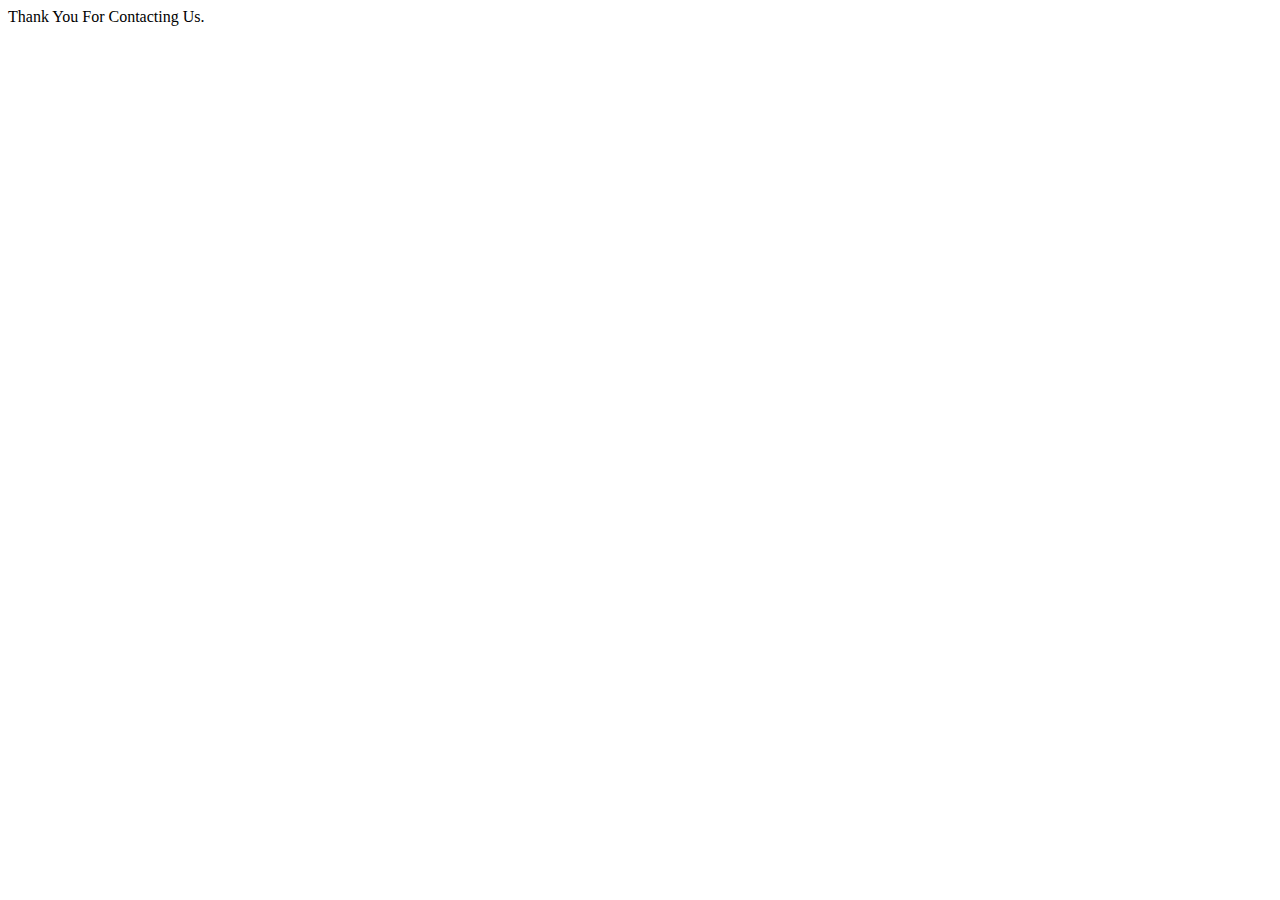
<file: thankYou.html>
<!DOCTYPE html>
<html lang="en">
<head>
    <meta charset="UTF-8">
    <meta http-equiv="X-UA-Compatible" content="IE=edge">
    <meta name="viewport" content="width=device-width, initial-scale=1.0">
    <title>THANK YOU</title>
</head>
<body>
    Thank You For Contacting Us.
</body>
</html>
</file>
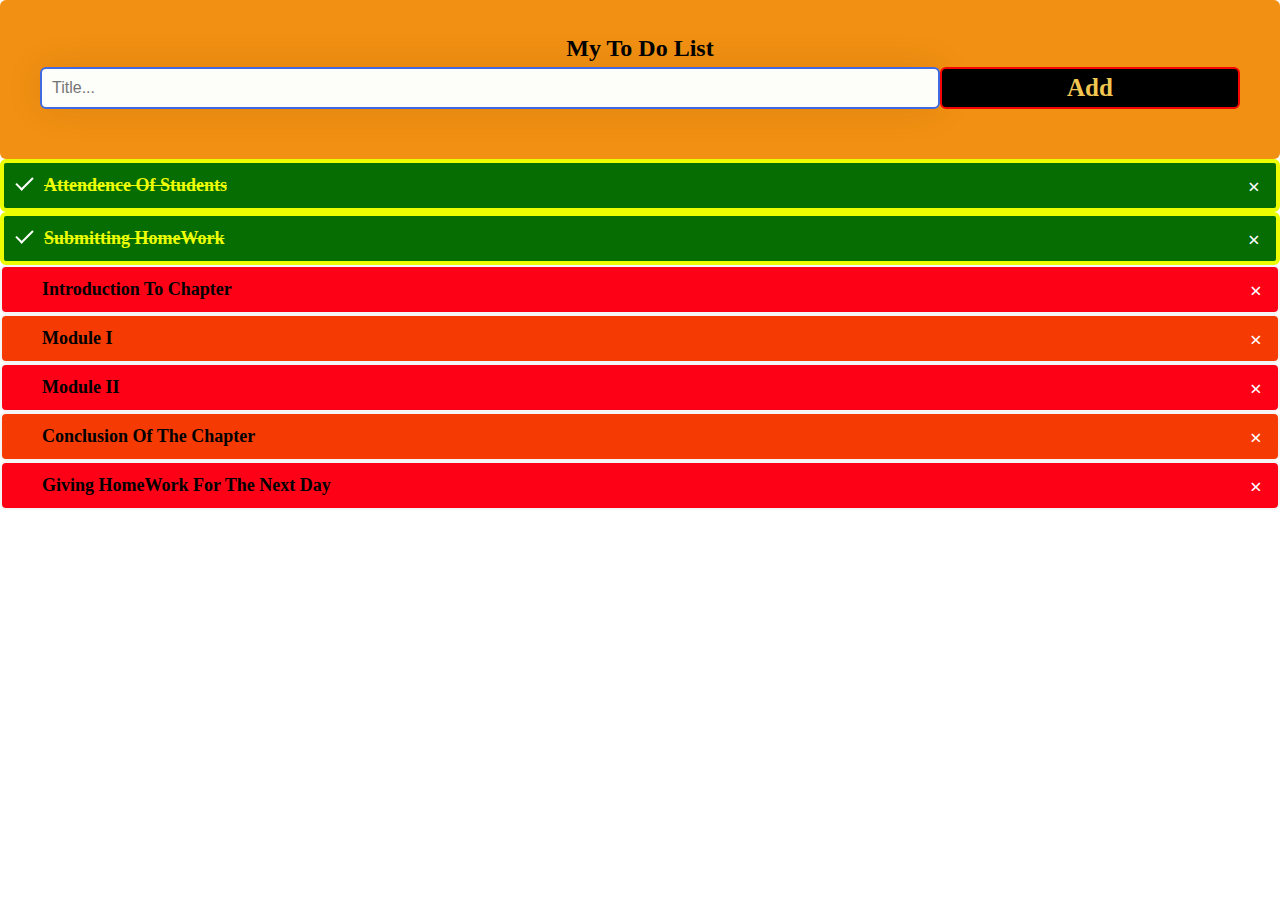
<file: to-do list/to-doList.html>
<!DOCTYPE html>
<html>
<head>
<meta name="viewport" content="width=device-width, initial-scale=1">
<style>
body {
  margin: 0;
  min-width: 250px;
}

/* Include the padding and border in an element's total width and height */
* {
  box-sizing: border-box;
}

/* Remove margins and padding from the list */
ul {
  margin: 0;
  padding: 0;
}

/* Style the list items */
ul li {
  cursor: pointer;
  position: relative;
  padding: 12px 8px 12px 40px;
  list-style-type: none;
  background: rgb(245, 59, 3);
  font-size: 18px;
  transition: 0.2s;
  border-radius: 6px;
  border: 2px solid whitesmoke;
  font-weight: 800;
  
  /* make the list items unselectable */
  -webkit-user-select: none;
  -moz-user-select: none;
  -ms-user-select: none;
  user-select: none;
}

/* Set all odd list items to a different color (zebra-stripes) */
ul li:nth-child(odd) {
  background: #fd0217;
  border-radius: 6px;
  border: 2px solid whitesmoke;
  font-weight: 800;
}

/* Darker background-color on hover */
ul li:hover {
  background: rgb(252, 247, 1);
}

/* When clicked on, add a background color and strike out text */
ul li.checked {
  background: rgb(6, 109, 2);
  color: rgb(237, 253, 5);
  font-weight: 700;
  text-decoration: line-through;
  border-radius: 6px;
  border: 4px solid rgb(236, 253, 1);
}

/* Add a "checked" mark when clicked on */
ul li.checked::before {
  content: '';
  position: absolute;
  border-color: #fff;
  border-style: solid;
  border-width: 0 2px 2px 0;
  top: 10px;
  left: 16px;
  transform: rotate(45deg);
  height: 15px;
  width: 7px;
}

/* Style the close button */
.close {
  position: absolute;
  right: 0;
  top: 0;
  color: white;
  font-size: larger;
  padding: 12px 16px 12px 16px;
}

.close:hover {
  background-color: #000000;
  color: white;
  font-size: x-large;
}

/* Style the header */
.header {
  background-color: rgb(241, 144, 18);
  border-radius: 6px;
  padding: 30px 40px;
  padding-bottom: 50px;
  color: rgb(0, 0, 0);
  font-weight: bolder;
  text-align: center;
}

/* Clear floats after the header */
.header:after {
  content: "";
  display: table;
  clear: both;
}

/* Style the input */
input {
  margin: 0;
  background-color: rgb(253, 253, 250);
  box-shadow: 0px 0px 40px rgba(0, 0, 0, 0.08);
  border-radius: 6px;
  border:2px solid royalblue;
  width: 75%;
  padding: 10px;
  float: left;
  font-size: 16px;
}

/* Style the "Add" button */
.addBtn {
  padding: 5px;
  width: 25%;
  background: #000000;
  color: #f1c650;
  float: left;
  text-align: center;
  font-size: 25px;
  cursor: pointer;
  transition: 0.3s;
  border-radius: 6px;
  border:2px solid #f50404 ;
}

.addBtn:hover {
  background-color: rgb(4, 126, 24);
  opacity: 0.8;
}
</style>
</head>
<body>

<div id="myDIV" class="header">
  <h2 style="margin:5px">My To Do List</h2>
  <input type="text" id="myInput" placeholder="Title...">
  <span onclick="newElement()" class="addBtn">Add</span>
</div>

<ul id="myUL">
  <li class="checked">Attendence Of Students</li>
  <li class="checked">Submitting HomeWork</li>
  <li>Introduction To Chapter</li>
  <li>Module I</li>
  <li>Module II</li>
  <li>Conclusion Of The Chapter</li>
  <li>Giving HomeWork For The Next Day</li>
</ul>

<script>
// Create a "close" button and append it to each list item
var myNodelist = document.getElementsByTagName("LI");
var i;
for (i = 0; i < myNodelist.length; i++) {
  var span = document.createElement("SPAN");
  var txt = document.createTextNode("\u00D7");
  span.className = "close";
  span.appendChild(txt);
  myNodelist[i].appendChild(span);
}

// Click on a close button to hide the current list item
var close = document.getElementsByClassName("close");
var i;
for (i = 0; i < close.length; i++) {
  close[i].onclick = function() {
    var div = this.parentElement;
    div.style.display = "none";
  }
}

// Add a "checked" symbol when clicking on a list item
var list = document.querySelector('ul');
list.addEventListener('click', function(ev) {
  if (ev.target.tagName === 'LI') {
    ev.target.classList.toggle('checked');
  }
}, false);

// Create a new list item when clicking on the "Add" button
function newElement() {
  var li = document.createElement("li");
  var inputValue = document.getElementById("myInput").value;
  var t = document.createTextNode(inputValue);
  li.appendChild(t);
  if (inputValue === '') {
    alert("You must write something!");
  } else {
    document.getElementById("myUL").appendChild(li);
  }
  document.getElementById("myInput").value = "";

  var span = document.createElement("SPAN");
  var txt = document.createTextNode("\u00D7");
  span.className = "close";
  span.appendChild(txt);
  li.appendChild(span);

  for (i = 0; i < close.length; i++) {
    close[i].onclick = function() {
      var div = this.parentElement;
      div.style.display = "none";
    }
  }
}
</script>

</body>
</html>
</file>
<file: style.css>
*{
    margin: 0;
}

html, body{
    margin: 0;
}


header{
  justify-content: center;
  background-image: linear-gradient(160deg, red , black 40%, red 200%);
  color: rgba(251, 255, 9, 0.924);
  text-shadow: royalblue;
  height: 3%;
  width: 100%;
  justify-items: center;
  text-align: center;
  font-size: 5em;
  font-family: Cambria, Cochin, Georgia, Times, 'Times New Roman', serif;
  padding-top: 5px;
}

/* Add a black background color to the top navigation */
header .topnav {
    background-color: #333;
    overflow: hidden;
    width: 100%;
}
  /* Style the links inside the navigation bar */
header .topnav a {
    align-content: left;
    float: left;
    color: #f2f2f2;
    text-align: center;
    padding: 4px 10px;
    text-decoration: none;
    font-size: 15px;
}
  /* Change the color of links on hover */
header .topnav a:hover {
    background-color: #ddd;
    color: black;
}
  /* Add a color to the active/current link */
header .topnav a.active {
    background-color: rgba(22, 168, 253, 0.829);
    color: white;
}

/* The sticky class is added to the navbar with JS when it reaches its scroll position */
.sticky {
    position: fixed;
    top: 0;
    width: 100%;
}
  
/* Add some top padding to the page content to prevent sudden quick movement (as the navigation bar gets a new position at the top of the page (position:fixed and top:0) */
.sticky + .content {
    padding-top: 60px;
}

header .images {
    float: left;
    padding-top: 08px;
    padding-left: 16px;
}






main{
  display: inline-flex;
  background-image: linear-gradient(160deg, red , black 5%, red 500%);
  color: white;
  width: 100%;
  height: 100%;
}

/* Style the tab */
main .tab {
  padding-block-end: 8px;
  padding-top: 26px;
  padding-left: 20px;
  padding-bottom: 10px;
  background-image: linear-gradient(160deg, rgb(35, 78, 208), rgb(67, 34, 196));
  width: 20%;
  height: 900px;
  margin: 15px 7.5px 15px 15px;
  border-radius: 10px;
  }
  
  /* Style the buttons inside the tab */
main .tab button {
    display: block;
    padding-top: 16px;
    padding-bottom: 16px;
    margin-bottom: 24px;
    text-align: left;
    background-color: #f5900bc6;
    color: rgb(251, 248, 248);
    font-size: 15px;
    width: 90%;
    border: none;
    border-radius: 4px;
    cursor: pointer;
    transition: 0.3s;
  }
  
  /* Change background color of buttons on hover */
main .tab button:hover {
    background-color: rgba(101, 228, 11, 0.557);
    font-weight: bold;
  }
  
  /* Create an active/current "tab button" class */
main .tab button.active {
    background-color: yellow;
    color: red;
    font-size: 15px;
    font-weight: bold;
  }
  
  /* Style the tab content */
main .tabcontent {
    background-image: linear-gradient(160deg, rgb(241, 207, 53), rgb(236, 120, 42));
    color: black;
    padding: 26px;
    width: 85%;
    margin: 15px 15px 15px 7.5px ;
    border-radius: 10px;
  }

h2{
  font-size: 2.5em;
}
h1{
  font-size: 2.5em;
}

main #gallery .container img {
  vertical-align: middle;
}

/* Position the image container (needed to position the left and right arrows) */
main #gallery .container {
  position: relative;
  width: 100%;
}

/* Hide the images by default */
main #gallery .container .mySlides {
  display: relative;
}

/* Add a pointer when hovering over the thumbnail images */
main #gallery .container .cursor {
  cursor: pointer;
}

/* Next & previous buttons */
main #gallery .container .prev,
.next {
  cursor: pointer;
  position: absolute;
  top: 40%;
  width: auto;
  padding: 16px;
  margin-top: -50px;
  color: white;
  font-weight: bold;
  font-size: 20px;
  border-radius: 0 3px 3px 0;
  user-select: none;
  -webkit-user-select: none;
}

/* Position the "next button" to the right */
main #gallery .container .next {
  right: 0;
  border-radius: 3px 0 0 3px;
}

/* On hover, add a black background color with a little bit see-through */
main #gallery .container .prev:hover,
.next:hover {
  background-color: rgba(0, 0, 0, 0.8);
}

/* Number text (1/3 etc) */
main #gallery .container .numbertext {
  color: #f2f2f2;
  font-size: 12px;
  padding: 8px 12px;
  position: absolute;
  top: 0;
}

/* Container for image text */
main #gallery .container .caption-container {
  text-align: center;
  background-color: #222;
  padding: 2px 16px;
  color: white;
}

main #gallery .container .row:after {
  content: "";
  display: table;
  clear: both;
}

/* Six columns side by side */
main #gallery .container .column {
  float: left;
  width: 10%;
}

/* Add a transparency effect for thumnbail images */
main #gallery .container .demo {
  opacity: 0.6;
  background-color: gainsboro ;
}

main #gallery .container .active,
.demo:hover {
  opacity: 1;
}

main .about {
    display: block;
    color: thistle;
    background-image: linear-gradient(160deg, rgb(5, 99, 192), rgb(12, 23, 223));
    width:20%;
    padding: 10px;
    border-radius: 10px;
    margin: 5px;
  }

main .about .team_info{
  display: inline-flex;
  margin-bottom: 10px;
}

main .about .member_info1{
  display: inline-flex;
  margin-bottom: 10px;
}

main .about .member_info2{
  display: inline-flex;
  margin-bottom: 10px;
}

main .about .member_info3{
  display: inline-flex;
  margin-bottom: 5px;
}





footer{
    align-content: bottom;
    text-align: center;
    width: 100%;
    padding-top: 15px;
    padding-bottom: 20px;
    background-color: rgb(66, 28, 10);
}

footer .thanks{
    padding-bottom: 30px;
    background-color: transparent;
}

/* Style all font awesome icons */
footer .fa {
    
    align-content: center;
    padding: 20px;
    font-size: 30px;
    width: 25px;
    text-align: center;
    text-decoration: none;
  }
  
/* Add a hover effect if you want */
footer .fa:hover {
    opacity: 0.7;
}
  
/* Set a specific color for each brand */
  
/* Facebook */
footer .fa-facebook {
    background: #3B5998;
    color: white;
}
  
/* Twitter */
footer .fa-twitter {
    background: #55ACEE;
    color: white;
}

footer .fa-linkedin {
    background: #007bb5;
    color: white;
  }
  
footer .fa-youtube {
    background: #bb0000;
    color: white;
  }
  
footer .fa-instagram {
    background-image: url("/images/background.jfif");
    color: white;
  }
</file>
<file: about us/style.css>
*{
    margin: 0;
}

html, body{
    margin: 0;
}


header{
  justify-content: center;
  background-image: linear-gradient(160deg, red , black 40%, red 200%);
  color: rgba(251, 255, 9, 0.924);
  text-shadow: royalblue;
  height: 3%;
  width: 100%;
  justify-items: center;
  text-align: center;
  font-size: 5em;
  font-family: Cambria, Cochin, Georgia, Times, 'Times New Roman', serif;
  padding-top: 5px;
}

/* Add a black background color to the top navigation */
header .topnav {
    background-color: #333;
    overflow: hidden;
    width: 100%;
}
  /* Style the links inside the navigation bar */
header .topnav a {
    align-content: left;
    float: left;
    color: #f2f2f2;
    text-align: center;
    padding: 4px 10px;
    text-decoration: none;
    font-size: 15px;
}
  /* Change the color of links on hover */
header .topnav a:hover {
    background-color: #ddd;
    color: black;
}
  /* Add a color to the active/current link */
header .topnav a.active {
    background-color: rgba(22, 168, 253, 0.829);
    color: white;
}

/* The sticky class is added to the navbar with JS when it reaches its scroll position */
.sticky {
    position: fixed;
    top: 0;
    width: 100%;
}
  
/* Add some top padding to the page content to prevent sudden quick movement (as the navigation bar gets a new position at the top of the page (position:fixed and top:0) */
.sticky + .content {
    padding-top: 60px;
}

header .images {
    float: left;
    padding-top: 08px;
    padding-left: 16px;
}






main{
  display: inline-flex;
  background-image: linear-gradient(160deg, red , black 5%, red 500%);
  color: white;
  width: 100%;
  height: 100%;
}

/* Style the tab */
main .tab {
  padding-block-end: 8px;
  padding-top: 26px;
  padding-left: 20px;
  padding-bottom: 10px;
  background-image: linear-gradient(160deg, rgb(35, 78, 208), rgb(67, 34, 196));
  width: 20%;
  height: 900px;
  margin: 15px 7.5px 15px 15px;
  border-radius: 10px;
  }
  
  /* Style the buttons inside the tab */
main .tab button {
    display: block;
    padding-top: 16px;
    padding-bottom: 16px;
    margin-bottom: 24px;
    text-align: left;
    background-color: #f5900bc6;
    color: rgb(251, 248, 248);
    font-size: 15px;
    width: 90%;
    border: none;
    border-radius: 4px;
    cursor: pointer;
    transition: 0.3s;
  }
  
  /* Change background color of buttons on hover */
main .tab button:hover {
    background-color: rgba(101, 228, 11, 0.557);
    font-weight: bold;
  }
  
  /* Create an active/current "tab button" class */
main .tab button.active {
    background-color: yellow;
    color: red;
    font-size: 15px;
    font-weight: bold;
  }
  
  /* Style the tab content */
main .tabcontent {
    background-image: linear-gradient(160deg, rgb(241, 207, 53), rgb(236, 120, 42));
    color: black;
    padding: 26px;
    width: 85%;
    margin: 15px 15px 15px 7.5px ;
    border-radius: 10px;
}

main #team .collapsible {
    background-color: rgb(247, 143, 8);
    color: rgb(0, 0, 0);
    cursor: pointer;
    padding: 4px;
    width: 100%;
    border: 2px solid #c50b0b;
    text-align: left;
    outline: none;
    font-size:1.5em;
    font-family:'Times New Roman';
    font-weight: 700;
}
  
main #team .active, .collapsible:hover {
    background-color: rgb(245, 120, 18);
    border: 2px solid #be0404;
    
}
  
main #team .collapsible:after {
    content: '\002B';
    color: rgb(10, 14, 243);
    font-weight: bolder;
    float: right;
    margin-right: 15px;
}
  
main #team .active:after {
    content: "\2212";
}
  
main #team .content {
    max-height: 0;
    overflow: hidden;
    transition: max-height 0.2s ease-out;
    background-image: linear-gradient(160deg,rgb(236, 120, 42),rgb(241, 207, 53));
}

main #members .container {
  border: 8px solid rgb(92, 91, 91);
  background-color: rgb(138, 189, 194);
  border-radius: 5px;
  padding: 16px;
  padding-bottom: -16px;
  margin: 1em 0px 3em 0px
}

main #members .container::after {
  content: "";
  clear: both;
  display: table;
}

main #members .container img {
  float: left;
  margin-right: 20px;
  border-radius: 50%;
}

main #members .container span {
  float: left;
  font-size: 20px;
  padding-bottom: 15px;
  margin-right: 20px;
}

@media (max-width: 500px) {
main #members .container {
      text-align: center;
}

main #members .container img {
      margin: auto;
      float: none;
      display: block;
  }
}


h3{
  font-size: 1.5em;
  width: 100%;
  background-color: rgb(245, 120, 18);
  border: 2px solid #be0404;
  padding: 4px;
  
}

h2{
  font-size: 2.5em;
}

main .contactForm {
    display: block;
    color: thistle;
    background-image: linear-gradient(160deg, rgb(5, 99, 192), rgb(12, 23, 223));
    width:20%;
    padding: 10px;
    border-radius: 10px;
    margin: 5px;
  }





footer{
    align-content: bottom;
    text-align: center;
    width: 100%;
    padding-top: 15px;
    padding-bottom: 20px;
    background-color: rgb(66, 28, 10);
}

footer .thanks{
    padding-bottom: 30px;
    background-color: transparent;
}

/* Style all font awesome icons */
footer .fa {
    
    align-content: center;
    padding: 20px;
    font-size: 30px;
    width: 25px;
    text-align: center;
    text-decoration: none;
  }
  
/* Add a hover effect if you want */
footer .fa:hover {
    opacity: 0.7;
}
  
/* Set a specific color for each brand */
  
/* Facebook */
footer .fa-facebook {
    background: #3B5998;
    color: white;
}
  
/* Twitter */
footer .fa-twitter {
    background: #55ACEE;
    color: white;
}

footer .fa-linkedin {
    background: #007bb5;
    color: white;
  }
  
footer .fa-youtube {
    background: #bb0000;
    color: white;
  }
  
footer .fa-instagram {
    background-image: url("/images/background.jfif");
    color: white;
  }
</file>
<file: countdownTimer/style.css>
@import url(https://fonts.googleapis.com/css?family=Pacifico|Open+Sans:300);


* {
  margin: 0;
  font-family: Open Sans, Arial;
}

html, body{
  height: 100%;
  overflow: hidden;
  background-color: black;
}

/* Add a black background color to the top navigation */
.topnav {
  background-image: linear-gradient(162deg, red , black 31%);   /*using gradients*/
  overflow: hidden;
}

/* Style the links inside the navigation bar */
.topnav a {
  float: right;
  color: #f2f2f2;
  text-align: center;
  padding-top: 2px;
  padding-bottom: 4px;
  text-decoration: none;
  font-size: 15px;
  padding-right: 15px;
  text-decoration: underline;
}

h1 {
  display: block;
  background-image: linear-gradient(160deg, red , black 20%);   /*using gradients*/
  margin: 0 auto;
  color: #f1c650;
  text-shadow: 0 0 0px rgb(219, 91, 68), 0 0 50px #f2c94c;
  text-align: center;
  font-family: "Pacifico";
  font-size: 5em;
}

main{
  height: 100%;
  background-image: linear-gradient(160deg, black 55%, red);
  display: flex;
  align-content: center;
  justify-content: center;
  margin-top: 7.5%;
}

.timer {
  height:85px;
  display: inline-flex;
  align-content: center;
  justify-content: center;
  font-family: sans-serif;
  padding-top: 60px;
  padding-bottom: 60px;
  padding-left: 60px;
  padding-right: 60px;
  border-radius: 30px;
  background-color: rgb(241, 144, 18);
}

.timer__part {
  text-align: center;
  padding-left: 20px;
  font-size: 70px;
  font-weight: bolder;
  text-shadow: 0 0 50px rgb(245, 3, 3), 0 0 10px #ff0000;
}

.timer__btn {
  width: 70px;
  height: 70px;
  margin-left: 60px;
  margin-top: 10px;
  border-radius: 50%;
  font-size: xx-large;
  border: 2px solid rgb(7, 5, 158);
  color: white;
  background: #8802f5f6;
  cursor: pointer;
}

.timer__btn--start {
  background: #16a304;
  border: 2px solid rgb(4, 49, 4);
}

.timer__btn--stop {
  background: #ff0202;
  border: 2px solid rgb(4, 159, 231);
}
</file>
<file: name picker/style.css>
@import url(https://fonts.googleapis.com/css?family=Pacifico|Open+Sans:300);
 
* { 
  margin: 0;
}

/* Add a black background color to the top navigation */
.topnav {
  background-image: linear-gradient(160deg, red , black 36%);   /*using gradients*/
  overflow: hidden;
}

/* Style the links inside the navigation bar */
.topnav a {
  float: right;
  color: #f2f2f2;
  text-align: center;
  padding-top: 2px;
  padding-bottom: 4px;
  text-decoration: none;
  font-size: 15px;
  padding-right: 15px;
  text-decoration: underline;
}

/*winner box styling + animation*/
#winner {
  color: rgb(250, 130, 17);
  font-size: 100px; 
  text-align-last: center;
  z-index: 3;
  visibility: hidden;
  opacity: 0; 
  position: fixed;
  transition: opacity 0.4s ease, visibility 0.4s ease;
  will-change: opacity;
  left: 50%;
  top: 50%;
  transform: translate(-50%, -50%);
}
 
#winner.open {
  visibility: initial; 
  opacity: 1;
  transition: opacity 0.5s ease 1.5s, visibility 0.5s ease 1.5s;
}

#close {
  height: 25px;
  visibility: hidden;
  opacity: 0; 
  position: absolute;
  transition: opacity 0.5s ease, visibility 0.5s ease;
  will-change: opacity;
  top: 40px;
  right: 40px;
  z-index: 4;
  cursor: pointer;
}

#close.open {
  visibility: initial; 
  opacity: 1;
  transition: opacity 0.5s ease 2.5s, visibility 0.5s ease 2.5s;
}

#world {
  margin: 0;
  padding: 0;
  width: 100%;
  height: 100%;
  overflow: hidden;
  background: rgba(0, 0, 0, 0.95);
  position: fixed;
  z-index: 2;
  visibility: hidden;
  opacity: 0;
  transition: opacity 0.5s ease, visibility 0.5s ease;
  will-change: opacity, visibility;
}

#world.open {
  visibility: initial; 
  opacity: 1;
  transition: opacity 1.5s ease, visibility 0.5s ease;
}

/* Main body styling*/
.background {
  width: 100%;
  height: 100vh;
  min-height: 700px;
  background-image: linear-gradient(160deg, black 70%, red);
}

/*Stylling of Upper navigation bar*/
nav {
  width: 100%;
  height: 100px;
  background-color: black;
}

.navWrapper {
  width: 100%;
  margin: auto;
}

.navWrapper a {
  
  display: block;
  background-image: linear-gradient(160deg, red , black 25%);   /*using gradients*/
  margin: 0;
  color: #f1c650;
  text-shadow: 0 0 0px rgb(219, 91, 68), 0 0 50px #f2c94c;
  text-align: center;
  text-decoration-line: none;
  font-family: "Pacifico";
  font-size: 5em;
}

/*Styling For Name Picker Box and Input Box*/
header {
  width: 100%;
  height: calc(100% - 100px);
  display: grid;
  justify-content: center;
  align-items: center;
}

.namepicker {
  padding: 50px 35px 50px 35px;
  background-color: rgb(241, 144, 18);
  border-radius: 10px;
  box-shadow: 0px 0px 40px rgba(0, 0, 0, 0.15);
  display: block;
  animation: fadeIn 0.75s forwards 0s ease;
}

.namepicker p {
  color: #020100;
  font-family: Georgia, 'Times New Roman', Times, serif;
  font-size: 24px;
  font-weight: bolder;
  letter-spacing: 2px;
  margin-bottom: 15px;
  padding-top: 8px;
}

.namepicker input {
  width: 420px;
  color: #080505;
  font-size: 20px;
  font-weight: normal;
  background-color: rgb(253, 253, 250);
  box-shadow: 0px 0px 40px rgba(0, 0, 0, 0.08);
  border-radius: 4px;
  border-color: royalblue;
  padding: 20px;
  border: 2;
  margin-bottom: 75px;
}

.namepicker input::placeholder {
  color: #0501fa63;
  font-weight: 200;
}

.namepicker input:focus {
  outline: none;
}

.namepicker h2 {
  color: #050101;
  font-size: 48px;
  font-weight: medium;
  letter-spacing: 1px;
  text-align: center;
  margin-bottom: 55px;
}

.namepicker a {
  color: white;
  font-size: 24px;
  font-weight: 900;
  color: #f1c650;
  text-shadow: 0 0 0px rgb(219, 91, 68), 0 0 50px #f2c94c;
  letter-spacing: 1px;
  text-decoration: none;
  padding: 21px 161px;
  background: black;
  box-shadow: 0px 0px 40px rgba(0, 0, 0, 0.15);
  border-radius: 1000px;
  display: block;
  margin: auto;
  
}

/*Frame change for showing winners name*/
@keyframes fadeIn {
  0% {
    transform: scale(0.5);
    transform: skewY(25deg);
    opacity: 0;
    box-shadow: none;
  }
  100% {
    transform: scale(1);
    transform: skewY(0deg);
    opacity: 1;
    box-shadow: 0px 0px 40px rgba(0, 0, 0, 0.15);
  }
}
</file>
<file: stopwatch/style.css>
@import url(https://fonts.googleapis.com/css?family=Pacifico|Open+Sans:300);

* {
    margin: 0;
  }

body {
    background-color: black;
    color: #f8b422;
  }

  /* Add a black background color to the top navigation */
.topnav {
  background-image: linear-gradient(160deg, red , black 28.5%);   /*using gradients*/
  overflow: hidden;
}

/* Style the links inside the navigation bar */
.topnav a {
  float: right;
  color: #f2f2f2;
  text-align: center;
  padding-top: 2px;
  padding-bottom: 4px;
  text-decoration: none;
  font-size: 15px;
  padding-right: 15px;
  text-decoration: underline;
}
  
  h1 {
    display: block;
    background-image: linear-gradient(150deg, red , black 20%);   /*using gradients*/
    margin: 0 auto;
    color: #f1c650;
    text-shadow: 0 0 0px rgb(219, 91, 68), 0 0 50px #f2c94c;
    text-align: center;
    font-family: "Pacifico";
    padding-bottom: 30px;
    font-size: 5em;
  }
  
  .circle {
  margin: 0 auto;
  text-align: center;
  width: 300px;
  height: 300px;
  font-size: 4em;
  border: 6px solid #4700cc;
  border-radius: 60%;
  cursor: pointer;
  position: relative;
  z-index: 40;
  overflow: hidden;
  }
  
  .time {
    position: relative;
    top: 2em;
    text-align: center;
    font-family: "Roboto Mono", monospace;
    font-weight: 300;
    font-size: 48px;
    color: #f81515;
    text-shadow: 0 0 0px rgb(238, 47, 47), 0 0 50px #f12a45;
  }

  section{
    background-image: linear-gradient(150deg, black 80%, red);
    height: 100%;
    margin-bottom: 0px;
  }
  
  .controls {
    display: flex;
    justify-content: space-between;

    text-align: center;
    margin: 0 auto;
    padding-top: 20px;
    padding-bottom: 50px;
    width: 187px;
  }
  
  button {
    align-content: center;
    cursor: pointer;
    background: transparent;
    padding: 0;
    border: none;
    outline: none;
  }*/
  
  #playButton {
    display: block;
  }
  
  #pauseButton {
    
    display: none;
  }
</file>
<file: to-do list/style.css>
@import url(https://fonts.googleapis.com/css?family=Pacifico|Open+Sans:300);

* {
  margin: 0;
  font-family: Open Sans, Arial;
  box-sizing: border-box;
}

html, body{
    height: 100%;
    overflow: hidden;
    background-image: linear-gradient(160deg, black 85%, red);
}

main{
    margin-left: 20%;
    margin-right: 20%;
    width: 60%;
}
  
/* Add a black background color to the top navigation */
.topnav {
    background-image: linear-gradient(162deg, red , black 31%);   /*using gradients*/
    overflow: hidden;
}
  
/* Style the links inside the navigation bar */
.topnav a {
    float: right;
    color: #f2f2f2;
    text-align: center;
    padding-top: 2px;
    padding-bottom: 4px;
    text-decoration: none;
    font-size: 15px;
    padding-right: 15px;
    text-decoration: underline;
}
  
h1 {
    display: block;
    background-image: linear-gradient(160deg, red , black 20%);   /*using gradients*/
    margin: 0 auto;
    color: #f1c650;
    text-shadow: 0 0 0px rgb(219, 91, 68), 0 0 50px #f2c94c;
    text-align: center;
    font-family: "Pacifico";
    font-size: 5em;
}
</file>
<file: user guide/style.css>
*{
    margin: 0;
}

html, body{
    margin: 0;
}


header{
  justify-content: center;
  background-image: linear-gradient(160deg, red , black 40%, red 200%);
  color: rgba(251, 255, 9, 0.924);
  text-shadow: royalblue;
  height: 3%;
  width: 100%;
  justify-items: center;
  text-align: center;
  font-size: 5em;
  font-family: Cambria, Cochin, Georgia, Times, 'Times New Roman', serif;
  padding-top: 5px;
}

/* Add a black background color to the top navigation */
header .topnav {
    background-color: #333;
    overflow: hidden;
    width: 100%;
}
  /* Style the links inside the navigation bar */
header .topnav a {
    align-content: left;
    float: left;
    color: #f2f2f2;
    text-align: center;
    padding: 4px 10px;
    text-decoration: none;
    font-size: 15px;
}
  /* Change the color of links on hover */
header .topnav a:hover {
    background-color: #ddd;
    color: black;
}
  /* Add a color to the active/current link */
header .topnav a.active {
    background-color: rgba(22, 168, 253, 0.829);
    color: white;
}

/* The sticky class is added to the navbar with JS when it reaches its scroll position */
.sticky {
    position: fixed;
    top: 0;
    width: 100%;
}
  
/* Add some top padding to the page content to prevent sudden quick movement (as the navigation bar gets a new position at the top of the page (position:fixed and top:0) */
.sticky + .content {
    padding-top: 60px;
}

header .images {
    float: left;
    padding-top: 08px;
    padding-left: 16px;
}






main{
  display: inline-flex;
  background-image: linear-gradient(160deg, red , black 5%, red 500%);
  color: white;
  width: 100%;
  height: 100%;
}

/* Style the tab */
main .tab {
  padding-block-end: 8px;
  padding-top: 26px;
  padding-left: 20px;
  padding-bottom: 10px;
  background-image: linear-gradient(160deg, rgb(35, 78, 208), rgb(67, 34, 196));
  width: 20%;
  margin: 15px 7.5px 15px 15px;
  border-radius: 10px;
  }
  
  /* Style the buttons inside the tab */
main .tab button {
    display: block;
    padding-top: 16px;
    padding-bottom: 16px;
    margin-bottom: 24px;
    text-align: left;
    background-color: #f5900bc6;
    color: rgb(251, 248, 248);
    font-size: 15px;
    width: 90%;
    border: none;
    border-radius: 4px;
    cursor: pointer;
    transition: 0.3s;
  }
  
  /* Change background color of buttons on hover */
main .tab button:hover {
    background-color: rgba(101, 228, 11, 0.557);
    font-weight: bold;
  }
  
  /* Create an active/current "tab button" class */
main .tab button.active {
    background-color: yellow;
    color: red;
    font-size: 15px;
    font-weight: bold;
  }
  
  /* Style the tab content */
main .tabcontent {
    background-image: linear-gradient(160deg, rgb(241, 207, 53), rgb(236, 120, 42));
    color: black;
    padding: 26px;
    width: 85%;
    margin: 15px 15px 15px 7.5px ;
    border-radius: 10px;
  }

h2{
  font-size: 2.5em;
}

main .about {
    display: block;
    color: thistle;
    background-image: linear-gradient(160deg, rgb(5, 99, 192), rgb(12, 23, 223));
    width:20%;
    padding: 10px;
    border-radius: 10px;
    margin: 5px;
  }

main .about .team_info{
  display: inline-flex;
  margin-bottom: 10px;
}

main .about .member_info1{
  display: inline-flex;
  margin-bottom: 10px;
}

main .about .member_info2{
  display: inline-flex;
  margin-bottom: 10px;
}

main .about .member_info3{
  display: inline-flex;
  margin-bottom: 5px;
}





footer{
    align-content: bottom;
    text-align: center;
    width: 100%;
    padding-top: 15px;
    padding-bottom: 20px;
    background-color: rgb(66, 28, 10);
}

footer .thanks{
    padding-bottom: 30px;
    background-color: transparent;
}

/* Style all font awesome icons */
footer .fa {
    
    align-content: center;
    padding: 20px;
    font-size: 30px;
    width: 25px;
    text-align: center;
    text-decoration: none;
  }
  
/* Add a hover effect if you want */
footer .fa:hover {
    opacity: 0.7;
}
  
/* Set a specific color for each brand */
  
/* Facebook */
footer .fa-facebook {
    background: #3B5998;
    color: white;
}
  
/* Twitter */
footer .fa-twitter {
    background: #55ACEE;
    color: white;
}

footer .fa-linkedin {
    background: #007bb5;
    color: white;
  }
  
footer .fa-youtube {
    background: #bb0000;
    color: white;
  }
  
footer .fa-instagram {
    background-image: url("/images/background.jfif");
    color: white;
  }
</file>
